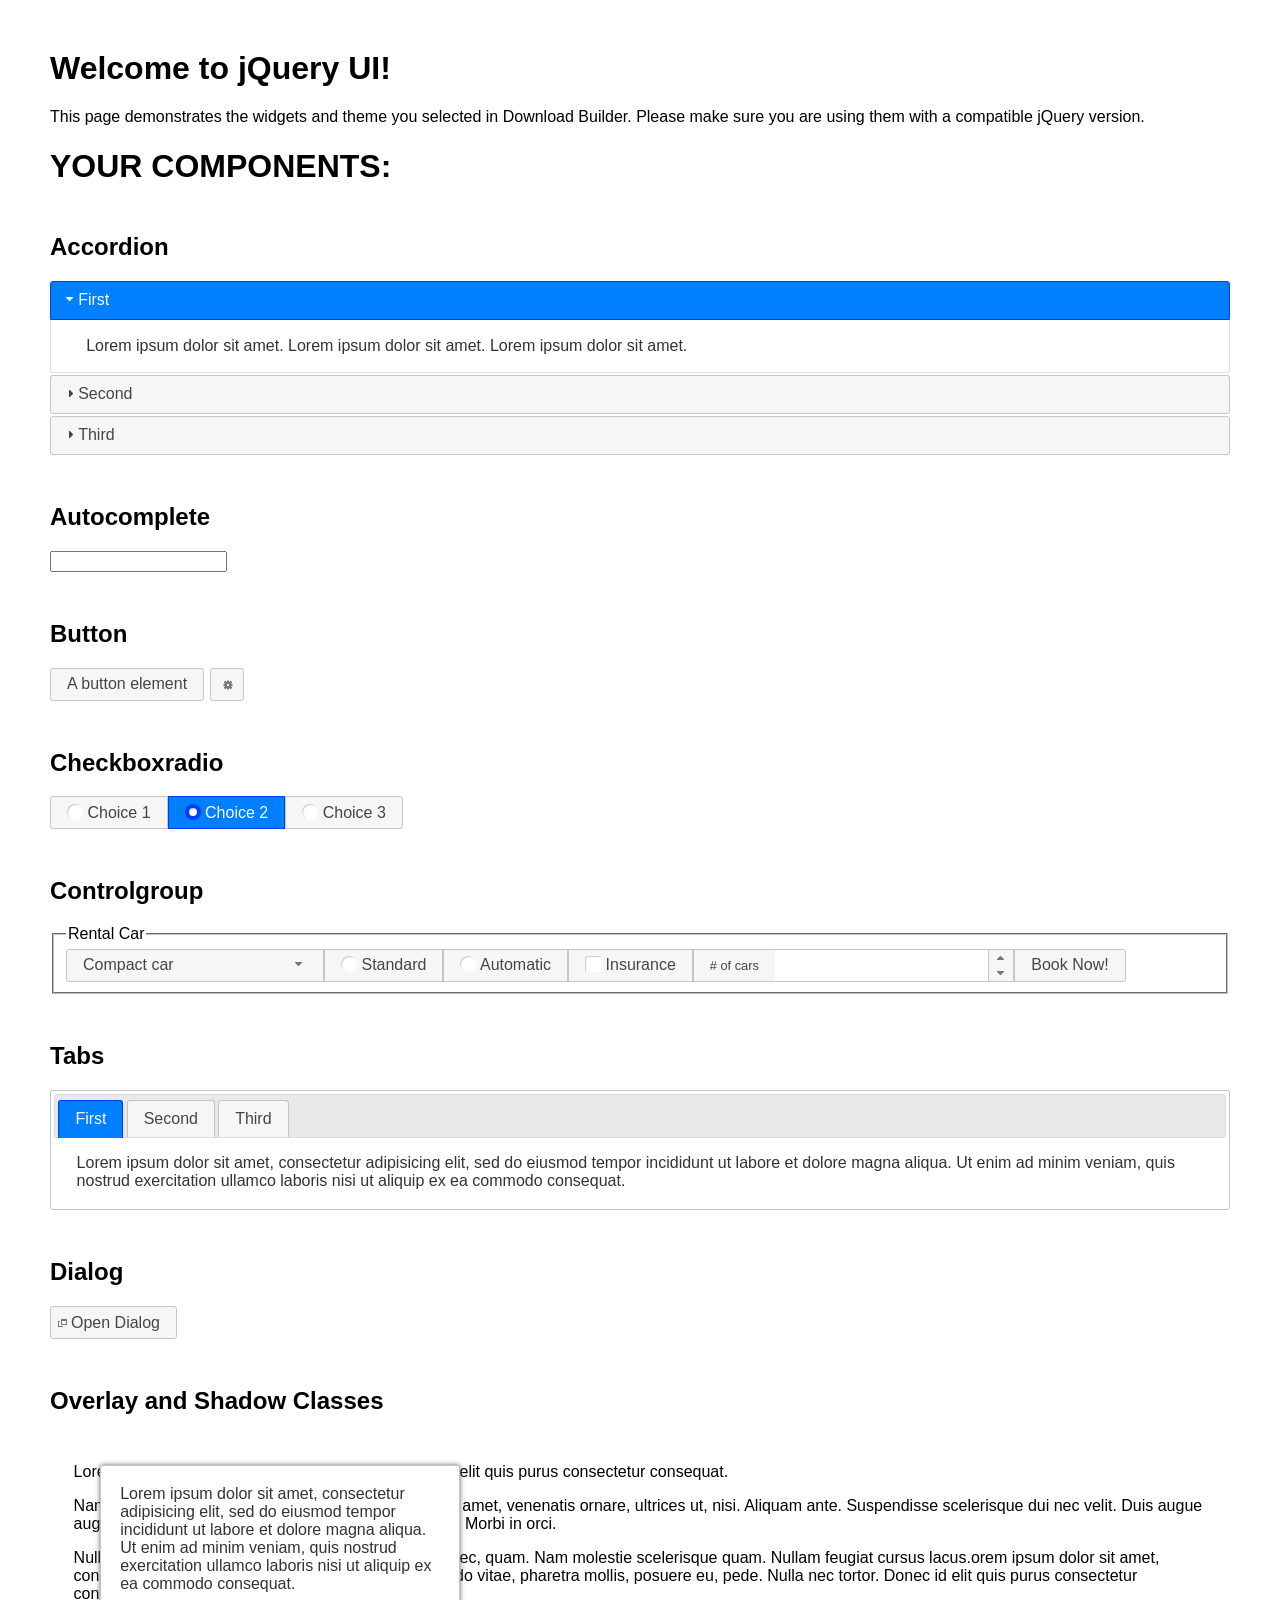
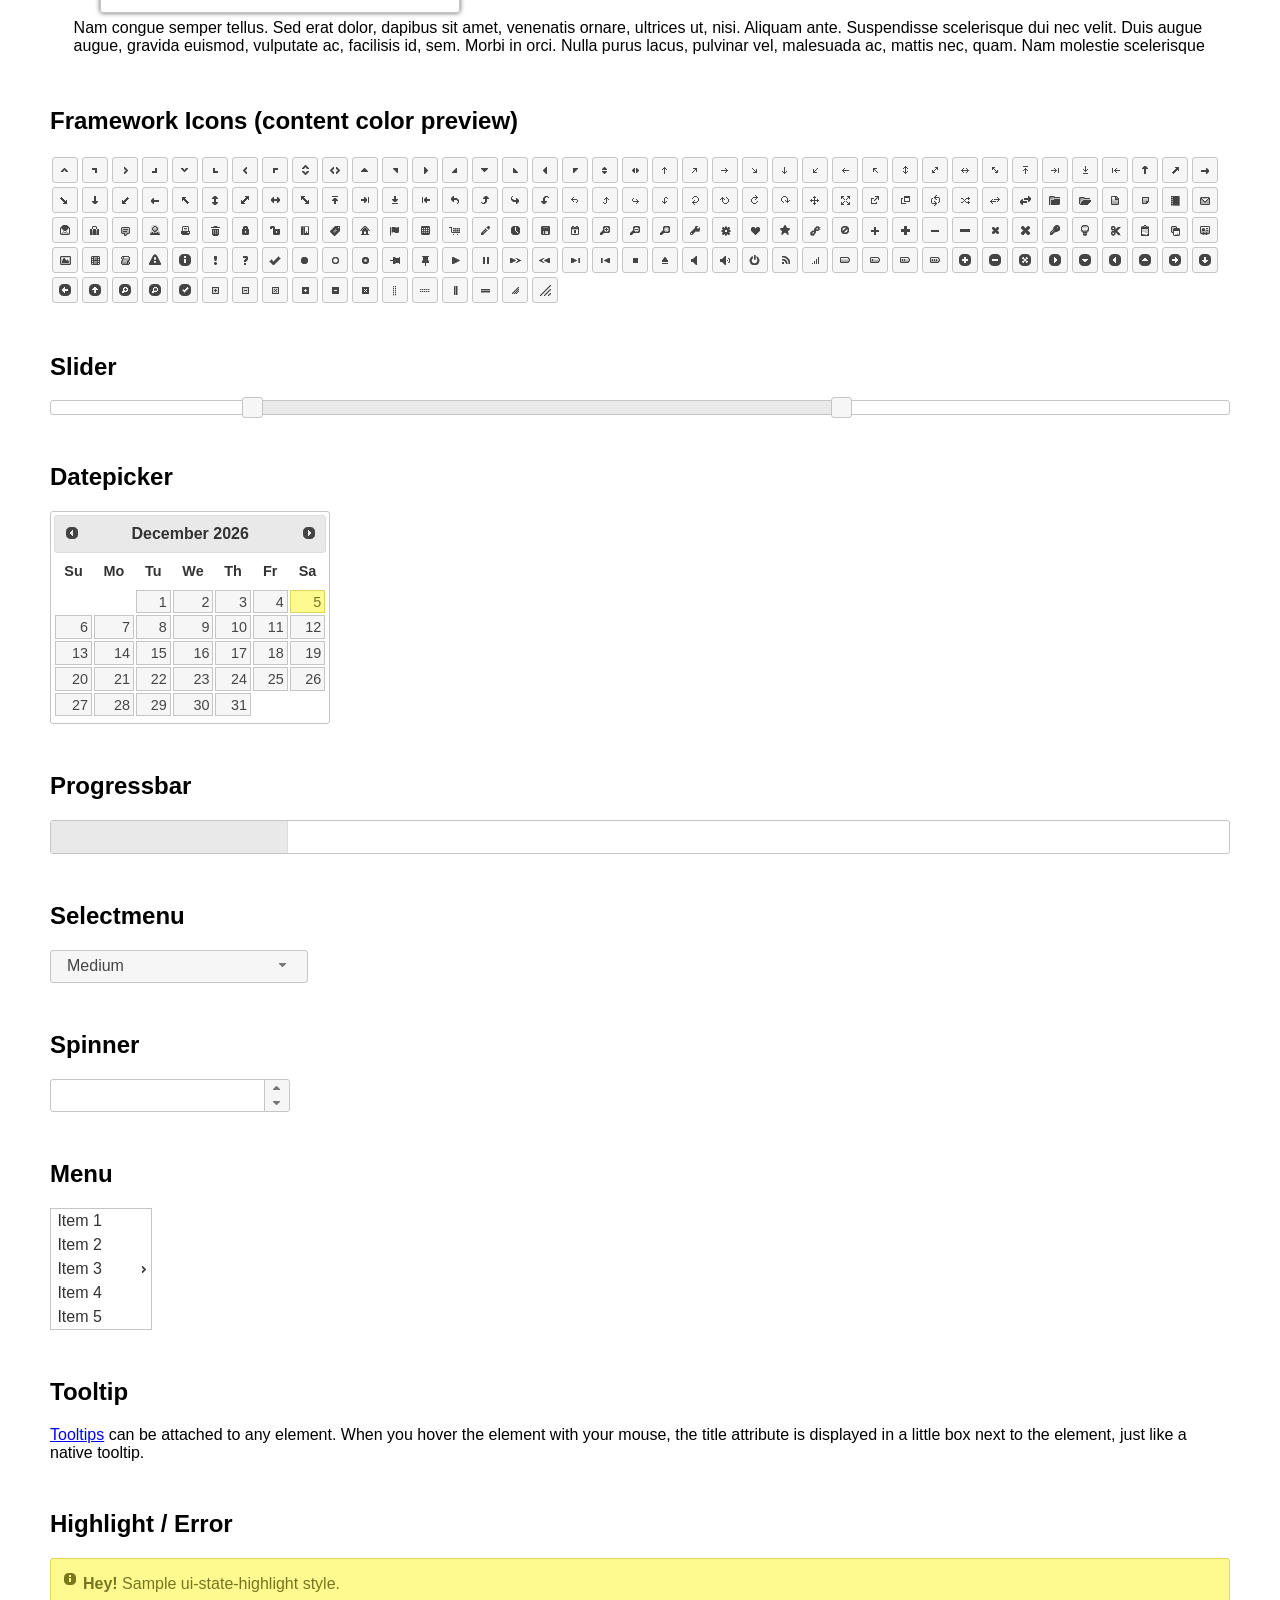
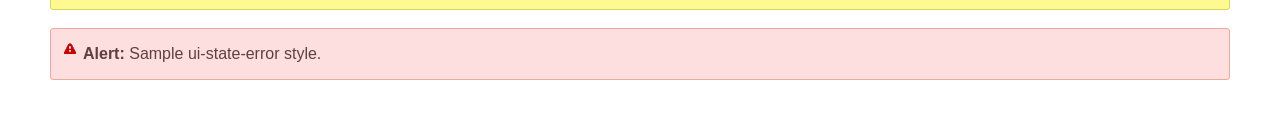
<file: zzprojs/TR3-sto/libs/jquery/index.html>
<!doctype html>
<html lang="us">
<head>
	<meta charset="utf-8">
	<title>jQuery UI Example Page</title>
	<link href="jquery-ui.css" rel="stylesheet">
	<style>
	body{
		font-family: "Trebuchet MS", sans-serif;
		margin: 50px;
	}
	.demoHeaders {
		margin-top: 2em;
	}
	#dialog-link {
		padding: .4em 1em .4em 20px;
		text-decoration: none;
		position: relative;
	}
	#dialog-link span.ui-icon {
		margin: 0 5px 0 0;
		position: absolute;
		left: .2em;
		top: 50%;
		margin-top: -8px;
	}
	#icons {
		margin: 0;
		padding: 0;
	}
	#icons li {
		margin: 2px;
		position: relative;
		padding: 4px 0;
		cursor: pointer;
		float: left;
		list-style: none;
	}
	#icons span.ui-icon {
		float: left;
		margin: 0 4px;
	}
	.fakewindowcontain .ui-widget-overlay {
		position: absolute;
	}
	select {
		width: 200px;
	}
	</style>
</head>
<body>

<h1>Welcome to jQuery UI!</h1>

<div class="ui-widget">
	<p>This page demonstrates the widgets and theme you selected in Download Builder. Please make sure you are using them with a compatible jQuery version.</p>
</div>

<h1>YOUR COMPONENTS:</h1>

<!-- Accordion -->
<h2 class="demoHeaders">Accordion</h2>
<div id="accordion">
	<h3>First</h3>
	<div>Lorem ipsum dolor sit amet. Lorem ipsum dolor sit amet. Lorem ipsum dolor sit amet.</div>
	<h3>Second</h3>
	<div>Phasellus mattis tincidunt nibh.</div>
	<h3>Third</h3>
	<div>Nam dui erat, auctor a, dignissim quis.</div>
</div>

<!-- Autocomplete -->
<h2 class="demoHeaders">Autocomplete</h2>
<div>
	<input id="autocomplete" title="type &quot;a&quot;">
</div>

<!-- Button -->
<h2 class="demoHeaders">Button</h2>
<button id="button">A button element</button>
<button id="button-icon">An icon-only button</button>

<!-- Checkboxradio -->
<h2 class="demoHeaders">Checkboxradio</h2>
<form style="margin-top: 1em;">
	<div id="radioset">
		<input type="radio" id="radio1" name="radio"><label for="radio1">Choice 1</label>
		<input type="radio" id="radio2" name="radio" checked="checked"><label for="radio2">Choice 2</label>
		<input type="radio" id="radio3" name="radio"><label for="radio3">Choice 3</label>
	</div>
</form>

<!-- Controlgroup -->
<h2 class="demoHeaders">Controlgroup</h2>
<fieldset>
	<legend>Rental Car</legend>
	<div id="controlgroup">
		<select id="car-type">
			<option>Compact car</option>
			<option>Midsize car</option>
			<option>Full size car</option>
			<option>SUV</option>
			<option>Luxury</option>
			<option>Truck</option>
			<option>Van</option>
		</select>
		<label for="transmission-standard">Standard</label>
		<input type="radio" name="transmission" id="transmission-standard">
		<label for="transmission-automatic">Automatic</label>
		<input type="radio" name="transmission" id="transmission-automatic">
		<label for="insurance">Insurance</label>
		<input type="checkbox" name="insurance" id="insurance">
		<label for="horizontal-spinner" class="ui-controlgroup-label"># of cars</label>
		<input id="horizontal-spinner" class="ui-spinner-input">
		<button>Book Now!</button>
	</div>
</fieldset>

<!-- Tabs -->
<h2 class="demoHeaders">Tabs</h2>
<div id="tabs">
	<ul>
		<li><a href="#tabs-1">First</a></li>
		<li><a href="#tabs-2">Second</a></li>
		<li><a href="#tabs-3">Third</a></li>
	</ul>
	<div id="tabs-1">Lorem ipsum dolor sit amet, consectetur adipisicing elit, sed do eiusmod tempor incididunt ut labore et dolore magna aliqua. Ut enim ad minim veniam, quis nostrud exercitation ullamco laboris nisi ut aliquip ex ea commodo consequat.</div>
	<div id="tabs-2">Phasellus mattis tincidunt nibh. Cras orci urna, blandit id, pretium vel, aliquet ornare, felis. Maecenas scelerisque sem non nisl. Fusce sed lorem in enim dictum bibendum.</div>
	<div id="tabs-3">Nam dui erat, auctor a, dignissim quis, sollicitudin eu, felis. Pellentesque nisi urna, interdum eget, sagittis et, consequat vestibulum, lacus. Mauris porttitor ullamcorper augue.</div>
</div>

<h2 class="demoHeaders">Dialog</h2>
<p>
	<button id="dialog-link" class="ui-button ui-corner-all ui-widget">
		<span class="ui-icon ui-icon-newwin"></span>Open Dialog
	</button>
</p>

<h2 class="demoHeaders">Overlay and Shadow Classes</h2>
<div style="position: relative; width: 96%; height: 200px; padding:1% 2%; overflow:hidden;" class="fakewindowcontain">
	<p>Lorem ipsum dolor sit amet,  Nulla nec tortor. Donec id elit quis purus consectetur consequat. </p><p>Nam congue semper tellus. Sed erat dolor, dapibus sit amet, venenatis ornare, ultrices ut, nisi. Aliquam ante. Suspendisse scelerisque dui nec velit. Duis augue augue, gravida euismod, vulputate ac, facilisis id, sem. Morbi in orci. </p><p>Nulla purus lacus, pulvinar vel, malesuada ac, mattis nec, quam. Nam molestie scelerisque quam. Nullam feugiat cursus lacus.orem ipsum dolor sit amet, consectetur adipiscing elit. Donec libero risus, commodo vitae, pharetra mollis, posuere eu, pede. Nulla nec tortor. Donec id elit quis purus consectetur consequat. </p><p>Nam congue semper tellus. Sed erat dolor, dapibus sit amet, venenatis ornare, ultrices ut, nisi. Aliquam ante. Suspendisse scelerisque dui nec velit. Duis augue augue, gravida euismod, vulputate ac, facilisis id, sem. Morbi in orci. Nulla purus lacus, pulvinar vel, malesuada ac, mattis nec, quam. Nam molestie scelerisque quam. </p><p>Nullam feugiat cursus lacus.orem ipsum dolor sit amet, consectetur adipiscing elit. Donec libero risus, commodo vitae, pharetra mollis, posuere eu, pede. Nulla nec tortor. Donec id elit quis purus consectetur consequat. Nam congue semper tellus. Sed erat dolor, dapibus sit amet, venenatis ornare, ultrices ut, nisi. Aliquam ante. </p><p>Suspendisse scelerisque dui nec velit. Duis augue augue, gravida euismod, vulputate ac, facilisis id, sem. Morbi in orci. Nulla purus lacus, pulvinar vel, malesuada ac, mattis nec, quam. Nam molestie scelerisque quam. Nullam feugiat cursus lacus.orem ipsum dolor sit amet, consectetur adipiscing elit. Donec libero risus, commodo vitae, pharetra mollis, posuere eu, pede. Nulla nec tortor. Donec id elit quis purus consectetur consequat. Nam congue semper tellus. Sed erat dolor, dapibus sit amet, venenatis ornare, ultrices ut, nisi. </p>

	<!-- ui-dialog -->
	<div class="ui-widget-overlay ui-front"></div>
	<div style="position: absolute; width: 320px; left: 50px; top: 30px; padding: 1.2em" class="ui-widget ui-front ui-widget-content ui-corner-all ui-widget-shadow">
		Lorem ipsum dolor sit amet, consectetur adipisicing elit, sed do eiusmod tempor incididunt ut labore et dolore magna aliqua. Ut enim ad minim veniam, quis nostrud exercitation ullamco laboris nisi ut aliquip ex ea commodo consequat.
	</div>

</div>

<!-- ui-dialog -->
<div id="dialog" title="Dialog Title">
	<p>Lorem ipsum dolor sit amet, consectetur adipisicing elit, sed do eiusmod tempor incididunt ut labore et dolore magna aliqua. Ut enim ad minim veniam, quis nostrud exercitation ullamco laboris nisi ut aliquip ex ea commodo consequat.</p>
</div>


<h2 class="demoHeaders">Framework Icons (content color preview)</h2>
<ul id="icons" class="ui-widget ui-helper-clearfix">
	<li class="ui-state-default ui-corner-all" title=".ui-icon-caret-1-n"><span class="ui-icon ui-icon-caret-1-n"></span></li>
	<li class="ui-state-default ui-corner-all" title=".ui-icon-caret-1-ne"><span class="ui-icon ui-icon-caret-1-ne"></span></li>
	<li class="ui-state-default ui-corner-all" title=".ui-icon-caret-1-e"><span class="ui-icon ui-icon-caret-1-e"></span></li>
	<li class="ui-state-default ui-corner-all" title=".ui-icon-caret-1-se"><span class="ui-icon ui-icon-caret-1-se"></span></li>
	<li class="ui-state-default ui-corner-all" title=".ui-icon-caret-1-s"><span class="ui-icon ui-icon-caret-1-s"></span></li>
	<li class="ui-state-default ui-corner-all" title=".ui-icon-caret-1-sw"><span class="ui-icon ui-icon-caret-1-sw"></span></li>
	<li class="ui-state-default ui-corner-all" title=".ui-icon-caret-1-w"><span class="ui-icon ui-icon-caret-1-w"></span></li>
	<li class="ui-state-default ui-corner-all" title=".ui-icon-caret-1-nw"><span class="ui-icon ui-icon-caret-1-nw"></span></li>
	<li class="ui-state-default ui-corner-all" title=".ui-icon-caret-2-n-s"><span class="ui-icon ui-icon-caret-2-n-s"></span></li>
	<li class="ui-state-default ui-corner-all" title=".ui-icon-caret-2-e-w"><span class="ui-icon ui-icon-caret-2-e-w"></span></li>
	<li class="ui-state-default ui-corner-all" title=".ui-icon-triangle-1-n"><span class="ui-icon ui-icon-triangle-1-n"></span></li>
	<li class="ui-state-default ui-corner-all" title=".ui-icon-triangle-1-ne"><span class="ui-icon ui-icon-triangle-1-ne"></span></li>
	<li class="ui-state-default ui-corner-all" title=".ui-icon-triangle-1-e"><span class="ui-icon ui-icon-triangle-1-e"></span></li>
	<li class="ui-state-default ui-corner-all" title=".ui-icon-triangle-1-se"><span class="ui-icon ui-icon-triangle-1-se"></span></li>
	<li class="ui-state-default ui-corner-all" title=".ui-icon-triangle-1-s"><span class="ui-icon ui-icon-triangle-1-s"></span></li>
	<li class="ui-state-default ui-corner-all" title=".ui-icon-triangle-1-sw"><span class="ui-icon ui-icon-triangle-1-sw"></span></li>
	<li class="ui-state-default ui-corner-all" title=".ui-icon-triangle-1-w"><span class="ui-icon ui-icon-triangle-1-w"></span></li>
	<li class="ui-state-default ui-corner-all" title=".ui-icon-triangle-1-nw"><span class="ui-icon ui-icon-triangle-1-nw"></span></li>
	<li class="ui-state-default ui-corner-all" title=".ui-icon-triangle-2-n-s"><span class="ui-icon ui-icon-triangle-2-n-s"></span></li>
	<li class="ui-state-default ui-corner-all" title=".ui-icon-triangle-2-e-w"><span class="ui-icon ui-icon-triangle-2-e-w"></span></li>
	<li class="ui-state-default ui-corner-all" title=".ui-icon-arrow-1-n"><span class="ui-icon ui-icon-arrow-1-n"></span></li>
	<li class="ui-state-default ui-corner-all" title=".ui-icon-arrow-1-ne"><span class="ui-icon ui-icon-arrow-1-ne"></span></li>
	<li class="ui-state-default ui-corner-all" title=".ui-icon-arrow-1-e"><span class="ui-icon ui-icon-arrow-1-e"></span></li>
	<li class="ui-state-default ui-corner-all" title=".ui-icon-arrow-1-se"><span class="ui-icon ui-icon-arrow-1-se"></span></li>
	<li class="ui-state-default ui-corner-all" title=".ui-icon-arrow-1-s"><span class="ui-icon ui-icon-arrow-1-s"></span></li>
	<li class="ui-state-default ui-corner-all" title=".ui-icon-arrow-1-sw"><span class="ui-icon ui-icon-arrow-1-sw"></span></li>
	<li class="ui-state-default ui-corner-all" title=".ui-icon-arrow-1-w"><span class="ui-icon ui-icon-arrow-1-w"></span></li>
	<li class="ui-state-default ui-corner-all" title=".ui-icon-arrow-1-nw"><span class="ui-icon ui-icon-arrow-1-nw"></span></li>
	<li class="ui-state-default ui-corner-all" title=".ui-icon-arrow-2-n-s"><span class="ui-icon ui-icon-arrow-2-n-s"></span></li>
	<li class="ui-state-default ui-corner-all" title=".ui-icon-arrow-2-ne-sw"><span class="ui-icon ui-icon-arrow-2-ne-sw"></span></li>
	<li class="ui-state-default ui-corner-all" title=".ui-icon-arrow-2-e-w"><span class="ui-icon ui-icon-arrow-2-e-w"></span></li>
	<li class="ui-state-default ui-corner-all" title=".ui-icon-arrow-2-se-nw"><span class="ui-icon ui-icon-arrow-2-se-nw"></span></li>
	<li class="ui-state-default ui-corner-all" title=".ui-icon-arrowstop-1-n"><span class="ui-icon ui-icon-arrowstop-1-n"></span></li>
	<li class="ui-state-default ui-corner-all" title=".ui-icon-arrowstop-1-e"><span class="ui-icon ui-icon-arrowstop-1-e"></span></li>
	<li class="ui-state-default ui-corner-all" title=".ui-icon-arrowstop-1-s"><span class="ui-icon ui-icon-arrowstop-1-s"></span></li>
	<li class="ui-state-default ui-corner-all" title=".ui-icon-arrowstop-1-w"><span class="ui-icon ui-icon-arrowstop-1-w"></span></li>
	<li class="ui-state-default ui-corner-all" title=".ui-icon-arrowthick-1-n"><span class="ui-icon ui-icon-arrowthick-1-n"></span></li>
	<li class="ui-state-default ui-corner-all" title=".ui-icon-arrowthick-1-ne"><span class="ui-icon ui-icon-arrowthick-1-ne"></span></li>
	<li class="ui-state-default ui-corner-all" title=".ui-icon-arrowthick-1-e"><span class="ui-icon ui-icon-arrowthick-1-e"></span></li>
	<li class="ui-state-default ui-corner-all" title=".ui-icon-arrowthick-1-se"><span class="ui-icon ui-icon-arrowthick-1-se"></span></li>
	<li class="ui-state-default ui-corner-all" title=".ui-icon-arrowthick-1-s"><span class="ui-icon ui-icon-arrowthick-1-s"></span></li>
	<li class="ui-state-default ui-corner-all" title=".ui-icon-arrowthick-1-sw"><span class="ui-icon ui-icon-arrowthick-1-sw"></span></li>
	<li class="ui-state-default ui-corner-all" title=".ui-icon-arrowthick-1-w"><span class="ui-icon ui-icon-arrowthick-1-w"></span></li>
	<li class="ui-state-default ui-corner-all" title=".ui-icon-arrowthick-1-nw"><span class="ui-icon ui-icon-arrowthick-1-nw"></span></li>
	<li class="ui-state-default ui-corner-all" title=".ui-icon-arrowthick-2-n-s"><span class="ui-icon ui-icon-arrowthick-2-n-s"></span></li>
	<li class="ui-state-default ui-corner-all" title=".ui-icon-arrowthick-2-ne-sw"><span class="ui-icon ui-icon-arrowthick-2-ne-sw"></span></li>
	<li class="ui-state-default ui-corner-all" title=".ui-icon-arrowthick-2-e-w"><span class="ui-icon ui-icon-arrowthick-2-e-w"></span></li>
	<li class="ui-state-default ui-corner-all" title=".ui-icon-arrowthick-2-se-nw"><span class="ui-icon ui-icon-arrowthick-2-se-nw"></span></li>
	<li class="ui-state-default ui-corner-all" title=".ui-icon-arrowthickstop-1-n"><span class="ui-icon ui-icon-arrowthickstop-1-n"></span></li>
	<li class="ui-state-default ui-corner-all" title=".ui-icon-arrowthickstop-1-e"><span class="ui-icon ui-icon-arrowthickstop-1-e"></span></li>
	<li class="ui-state-default ui-corner-all" title=".ui-icon-arrowthickstop-1-s"><span class="ui-icon ui-icon-arrowthickstop-1-s"></span></li>
	<li class="ui-state-default ui-corner-all" title=".ui-icon-arrowthickstop-1-w"><span class="ui-icon ui-icon-arrowthickstop-1-w"></span></li>
	<li class="ui-state-default ui-corner-all" title=".ui-icon-arrowreturnthick-1-w"><span class="ui-icon ui-icon-arrowreturnthick-1-w"></span></li>
	<li class="ui-state-default ui-corner-all" title=".ui-icon-arrowreturnthick-1-n"><span class="ui-icon ui-icon-arrowreturnthick-1-n"></span></li>
	<li class="ui-state-default ui-corner-all" title=".ui-icon-arrowreturnthick-1-e"><span class="ui-icon ui-icon-arrowreturnthick-1-e"></span></li>
	<li class="ui-state-default ui-corner-all" title=".ui-icon-arrowreturnthick-1-s"><span class="ui-icon ui-icon-arrowreturnthick-1-s"></span></li>
	<li class="ui-state-default ui-corner-all" title=".ui-icon-arrowreturn-1-w"><span class="ui-icon ui-icon-arrowreturn-1-w"></span></li>
	<li class="ui-state-default ui-corner-all" title=".ui-icon-arrowreturn-1-n"><span class="ui-icon ui-icon-arrowreturn-1-n"></span></li>
	<li class="ui-state-default ui-corner-all" title=".ui-icon-arrowreturn-1-e"><span class="ui-icon ui-icon-arrowreturn-1-e"></span></li>
	<li class="ui-state-default ui-corner-all" title=".ui-icon-arrowreturn-1-s"><span class="ui-icon ui-icon-arrowreturn-1-s"></span></li>
	<li class="ui-state-default ui-corner-all" title=".ui-icon-arrowrefresh-1-w"><span class="ui-icon ui-icon-arrowrefresh-1-w"></span></li>
	<li class="ui-state-default ui-corner-all" title=".ui-icon-arrowrefresh-1-n"><span class="ui-icon ui-icon-arrowrefresh-1-n"></span></li>
	<li class="ui-state-default ui-corner-all" title=".ui-icon-arrowrefresh-1-e"><span class="ui-icon ui-icon-arrowrefresh-1-e"></span></li>
	<li class="ui-state-default ui-corner-all" title=".ui-icon-arrowrefresh-1-s"><span class="ui-icon ui-icon-arrowrefresh-1-s"></span></li>
	<li class="ui-state-default ui-corner-all" title=".ui-icon-arrow-4"><span class="ui-icon ui-icon-arrow-4"></span></li>
	<li class="ui-state-default ui-corner-all" title=".ui-icon-arrow-4-diag"><span class="ui-icon ui-icon-arrow-4-diag"></span></li>
	<li class="ui-state-default ui-corner-all" title=".ui-icon-extlink"><span class="ui-icon ui-icon-extlink"></span></li>
	<li class="ui-state-default ui-corner-all" title=".ui-icon-newwin"><span class="ui-icon ui-icon-newwin"></span></li>
	<li class="ui-state-default ui-corner-all" title=".ui-icon-refresh"><span class="ui-icon ui-icon-refresh"></span></li>
	<li class="ui-state-default ui-corner-all" title=".ui-icon-shuffle"><span class="ui-icon ui-icon-shuffle"></span></li>
	<li class="ui-state-default ui-corner-all" title=".ui-icon-transfer-e-w"><span class="ui-icon ui-icon-transfer-e-w"></span></li>
	<li class="ui-state-default ui-corner-all" title=".ui-icon-transferthick-e-w"><span class="ui-icon ui-icon-transferthick-e-w"></span></li>
	<li class="ui-state-default ui-corner-all" title=".ui-icon-folder-collapsed"><span class="ui-icon ui-icon-folder-collapsed"></span></li>
	<li class="ui-state-default ui-corner-all" title=".ui-icon-folder-open"><span class="ui-icon ui-icon-folder-open"></span></li>
	<li class="ui-state-default ui-corner-all" title=".ui-icon-document"><span class="ui-icon ui-icon-document"></span></li>
	<li class="ui-state-default ui-corner-all" title=".ui-icon-document-b"><span class="ui-icon ui-icon-document-b"></span></li>
	<li class="ui-state-default ui-corner-all" title=".ui-icon-note"><span class="ui-icon ui-icon-note"></span></li>
	<li class="ui-state-default ui-corner-all" title=".ui-icon-mail-closed"><span class="ui-icon ui-icon-mail-closed"></span></li>
	<li class="ui-state-default ui-corner-all" title=".ui-icon-mail-open"><span class="ui-icon ui-icon-mail-open"></span></li>
	<li class="ui-state-default ui-corner-all" title=".ui-icon-suitcase"><span class="ui-icon ui-icon-suitcase"></span></li>
	<li class="ui-state-default ui-corner-all" title=".ui-icon-comment"><span class="ui-icon ui-icon-comment"></span></li>
	<li class="ui-state-default ui-corner-all" title=".ui-icon-person"><span class="ui-icon ui-icon-person"></span></li>
	<li class="ui-state-default ui-corner-all" title=".ui-icon-print"><span class="ui-icon ui-icon-print"></span></li>
	<li class="ui-state-default ui-corner-all" title=".ui-icon-trash"><span class="ui-icon ui-icon-trash"></span></li>
	<li class="ui-state-default ui-corner-all" title=".ui-icon-locked"><span class="ui-icon ui-icon-locked"></span></li>
	<li class="ui-state-default ui-corner-all" title=".ui-icon-unlocked"><span class="ui-icon ui-icon-unlocked"></span></li>
	<li class="ui-state-default ui-corner-all" title=".ui-icon-bookmark"><span class="ui-icon ui-icon-bookmark"></span></li>
	<li class="ui-state-default ui-corner-all" title=".ui-icon-tag"><span class="ui-icon ui-icon-tag"></span></li>
	<li class="ui-state-default ui-corner-all" title=".ui-icon-home"><span class="ui-icon ui-icon-home"></span></li>
	<li class="ui-state-default ui-corner-all" title=".ui-icon-flag"><span class="ui-icon ui-icon-flag"></span></li>
	<li class="ui-state-default ui-corner-all" title=".ui-icon-calculator"><span class="ui-icon ui-icon-calculator"></span></li>
	<li class="ui-state-default ui-corner-all" title=".ui-icon-cart"><span class="ui-icon ui-icon-cart"></span></li>
	<li class="ui-state-default ui-corner-all" title=".ui-icon-pencil"><span class="ui-icon ui-icon-pencil"></span></li>
	<li class="ui-state-default ui-corner-all" title=".ui-icon-clock"><span class="ui-icon ui-icon-clock"></span></li>
	<li class="ui-state-default ui-corner-all" title=".ui-icon-disk"><span class="ui-icon ui-icon-disk"></span></li>
	<li class="ui-state-default ui-corner-all" title=".ui-icon-calendar"><span class="ui-icon ui-icon-calendar"></span></li>
	<li class="ui-state-default ui-corner-all" title=".ui-icon-zoomin"><span class="ui-icon ui-icon-zoomin"></span></li>
	<li class="ui-state-default ui-corner-all" title=".ui-icon-zoomout"><span class="ui-icon ui-icon-zoomout"></span></li>
	<li class="ui-state-default ui-corner-all" title=".ui-icon-search"><span class="ui-icon ui-icon-search"></span></li>
	<li class="ui-state-default ui-corner-all" title=".ui-icon-wrench"><span class="ui-icon ui-icon-wrench"></span></li>
	<li class="ui-state-default ui-corner-all" title=".ui-icon-gear"><span class="ui-icon ui-icon-gear"></span></li>
	<li class="ui-state-default ui-corner-all" title=".ui-icon-heart"><span class="ui-icon ui-icon-heart"></span></li>
	<li class="ui-state-default ui-corner-all" title=".ui-icon-star"><span class="ui-icon ui-icon-star"></span></li>
	<li class="ui-state-default ui-corner-all" title=".ui-icon-link"><span class="ui-icon ui-icon-link"></span></li>
	<li class="ui-state-default ui-corner-all" title=".ui-icon-cancel"><span class="ui-icon ui-icon-cancel"></span></li>
	<li class="ui-state-default ui-corner-all" title=".ui-icon-plus"><span class="ui-icon ui-icon-plus"></span></li>
	<li class="ui-state-default ui-corner-all" title=".ui-icon-plusthick"><span class="ui-icon ui-icon-plusthick"></span></li>
	<li class="ui-state-default ui-corner-all" title=".ui-icon-minus"><span class="ui-icon ui-icon-minus"></span></li>
	<li class="ui-state-default ui-corner-all" title=".ui-icon-minusthick"><span class="ui-icon ui-icon-minusthick"></span></li>
	<li class="ui-state-default ui-corner-all" title=".ui-icon-close"><span class="ui-icon ui-icon-close"></span></li>
	<li class="ui-state-default ui-corner-all" title=".ui-icon-closethick"><span class="ui-icon ui-icon-closethick"></span></li>
	<li class="ui-state-default ui-corner-all" title=".ui-icon-key"><span class="ui-icon ui-icon-key"></span></li>
	<li class="ui-state-default ui-corner-all" title=".ui-icon-lightbulb"><span class="ui-icon ui-icon-lightbulb"></span></li>
	<li class="ui-state-default ui-corner-all" title=".ui-icon-scissors"><span class="ui-icon ui-icon-scissors"></span></li>
	<li class="ui-state-default ui-corner-all" title=".ui-icon-clipboard"><span class="ui-icon ui-icon-clipboard"></span></li>
	<li class="ui-state-default ui-corner-all" title=".ui-icon-copy"><span class="ui-icon ui-icon-copy"></span></li>
	<li class="ui-state-default ui-corner-all" title=".ui-icon-contact"><span class="ui-icon ui-icon-contact"></span></li>
	<li class="ui-state-default ui-corner-all" title=".ui-icon-image"><span class="ui-icon ui-icon-image"></span></li>
	<li class="ui-state-default ui-corner-all" title=".ui-icon-video"><span class="ui-icon ui-icon-video"></span></li>
	<li class="ui-state-default ui-corner-all" title=".ui-icon-script"><span class="ui-icon ui-icon-script"></span></li>
	<li class="ui-state-default ui-corner-all" title=".ui-icon-alert"><span class="ui-icon ui-icon-alert"></span></li>
	<li class="ui-state-default ui-corner-all" title=".ui-icon-info"><span class="ui-icon ui-icon-info"></span></li>
	<li class="ui-state-default ui-corner-all" title=".ui-icon-notice"><span class="ui-icon ui-icon-notice"></span></li>
	<li class="ui-state-default ui-corner-all" title=".ui-icon-help"><span class="ui-icon ui-icon-help"></span></li>
	<li class="ui-state-default ui-corner-all" title=".ui-icon-check"><span class="ui-icon ui-icon-check"></span></li>
	<li class="ui-state-default ui-corner-all" title=".ui-icon-bullet"><span class="ui-icon ui-icon-bullet"></span></li>
	<li class="ui-state-default ui-corner-all" title=".ui-icon-radio-off"><span class="ui-icon ui-icon-radio-off"></span></li>
	<li class="ui-state-default ui-corner-all" title=".ui-icon-radio-on"><span class="ui-icon ui-icon-radio-on"></span></li>
	<li class="ui-state-default ui-corner-all" title=".ui-icon-pin-w"><span class="ui-icon ui-icon-pin-w"></span></li>
	<li class="ui-state-default ui-corner-all" title=".ui-icon-pin-s"><span class="ui-icon ui-icon-pin-s"></span></li>
	<li class="ui-state-default ui-corner-all" title=".ui-icon-play"><span class="ui-icon ui-icon-play"></span></li>
	<li class="ui-state-default ui-corner-all" title=".ui-icon-pause"><span class="ui-icon ui-icon-pause"></span></li>
	<li class="ui-state-default ui-corner-all" title=".ui-icon-seek-next"><span class="ui-icon ui-icon-seek-next"></span></li>
	<li class="ui-state-default ui-corner-all" title=".ui-icon-seek-prev"><span class="ui-icon ui-icon-seek-prev"></span></li>
	<li class="ui-state-default ui-corner-all" title=".ui-icon-seek-end"><span class="ui-icon ui-icon-seek-end"></span></li>
	<li class="ui-state-default ui-corner-all" title=".ui-icon-seek-first"><span class="ui-icon ui-icon-seek-first"></span></li>
	<li class="ui-state-default ui-corner-all" title=".ui-icon-stop"><span class="ui-icon ui-icon-stop"></span></li>
	<li class="ui-state-default ui-corner-all" title=".ui-icon-eject"><span class="ui-icon ui-icon-eject"></span></li>
	<li class="ui-state-default ui-corner-all" title=".ui-icon-volume-off"><span class="ui-icon ui-icon-volume-off"></span></li>
	<li class="ui-state-default ui-corner-all" title=".ui-icon-volume-on"><span class="ui-icon ui-icon-volume-on"></span></li>
	<li class="ui-state-default ui-corner-all" title=".ui-icon-power"><span class="ui-icon ui-icon-power"></span></li>
	<li class="ui-state-default ui-corner-all" title=".ui-icon-signal-diag"><span class="ui-icon ui-icon-signal-diag"></span></li>
	<li class="ui-state-default ui-corner-all" title=".ui-icon-signal"><span class="ui-icon ui-icon-signal"></span></li>
	<li class="ui-state-default ui-corner-all" title=".ui-icon-battery-0"><span class="ui-icon ui-icon-battery-0"></span></li>
	<li class="ui-state-default ui-corner-all" title=".ui-icon-battery-1"><span class="ui-icon ui-icon-battery-1"></span></li>
	<li class="ui-state-default ui-corner-all" title=".ui-icon-battery-2"><span class="ui-icon ui-icon-battery-2"></span></li>
	<li class="ui-state-default ui-corner-all" title=".ui-icon-battery-3"><span class="ui-icon ui-icon-battery-3"></span></li>
	<li class="ui-state-default ui-corner-all" title=".ui-icon-circle-plus"><span class="ui-icon ui-icon-circle-plus"></span></li>
	<li class="ui-state-default ui-corner-all" title=".ui-icon-circle-minus"><span class="ui-icon ui-icon-circle-minus"></span></li>
	<li class="ui-state-default ui-corner-all" title=".ui-icon-circle-close"><span class="ui-icon ui-icon-circle-close"></span></li>
	<li class="ui-state-default ui-corner-all" title=".ui-icon-circle-triangle-e"><span class="ui-icon ui-icon-circle-triangle-e"></span></li>
	<li class="ui-state-default ui-corner-all" title=".ui-icon-circle-triangle-s"><span class="ui-icon ui-icon-circle-triangle-s"></span></li>
	<li class="ui-state-default ui-corner-all" title=".ui-icon-circle-triangle-w"><span class="ui-icon ui-icon-circle-triangle-w"></span></li>
	<li class="ui-state-default ui-corner-all" title=".ui-icon-circle-triangle-n"><span class="ui-icon ui-icon-circle-triangle-n"></span></li>
	<li class="ui-state-default ui-corner-all" title=".ui-icon-circle-arrow-e"><span class="ui-icon ui-icon-circle-arrow-e"></span></li>
	<li class="ui-state-default ui-corner-all" title=".ui-icon-circle-arrow-s"><span class="ui-icon ui-icon-circle-arrow-s"></span></li>
	<li class="ui-state-default ui-corner-all" title=".ui-icon-circle-arrow-w"><span class="ui-icon ui-icon-circle-arrow-w"></span></li>
	<li class="ui-state-default ui-corner-all" title=".ui-icon-circle-arrow-n"><span class="ui-icon ui-icon-circle-arrow-n"></span></li>
	<li class="ui-state-default ui-corner-all" title=".ui-icon-circle-zoomin"><span class="ui-icon ui-icon-circle-zoomin"></span></li>
	<li class="ui-state-default ui-corner-all" title=".ui-icon-circle-zoomout"><span class="ui-icon ui-icon-circle-zoomout"></span></li>
	<li class="ui-state-default ui-corner-all" title=".ui-icon-circle-check"><span class="ui-icon ui-icon-circle-check"></span></li>
	<li class="ui-state-default ui-corner-all" title=".ui-icon-circlesmall-plus"><span class="ui-icon ui-icon-circlesmall-plus"></span></li>
	<li class="ui-state-default ui-corner-all" title=".ui-icon-circlesmall-minus"><span class="ui-icon ui-icon-circlesmall-minus"></span></li>
	<li class="ui-state-default ui-corner-all" title=".ui-icon-circlesmall-close"><span class="ui-icon ui-icon-circlesmall-close"></span></li>
	<li class="ui-state-default ui-corner-all" title=".ui-icon-squaresmall-plus"><span class="ui-icon ui-icon-squaresmall-plus"></span></li>
	<li class="ui-state-default ui-corner-all" title=".ui-icon-squaresmall-minus"><span class="ui-icon ui-icon-squaresmall-minus"></span></li>
	<li class="ui-state-default ui-corner-all" title=".ui-icon-squaresmall-close"><span class="ui-icon ui-icon-squaresmall-close"></span></li>
	<li class="ui-state-default ui-corner-all" title=".ui-icon-grip-dotted-vertical"><span class="ui-icon ui-icon-grip-dotted-vertical"></span></li>
	<li class="ui-state-default ui-corner-all" title=".ui-icon-grip-dotted-horizontal"><span class="ui-icon ui-icon-grip-dotted-horizontal"></span></li>
	<li class="ui-state-default ui-corner-all" title=".ui-icon-grip-solid-vertical"><span class="ui-icon ui-icon-grip-solid-vertical"></span></li>
	<li class="ui-state-default ui-corner-all" title=".ui-icon-grip-solid-horizontal"><span class="ui-icon ui-icon-grip-solid-horizontal"></span></li>
	<li class="ui-state-default ui-corner-all" title=".ui-icon-gripsmall-diagonal-se"><span class="ui-icon ui-icon-gripsmall-diagonal-se"></span></li>
	<li class="ui-state-default ui-corner-all" title=".ui-icon-grip-diagonal-se"><span class="ui-icon ui-icon-grip-diagonal-se"></span></li>
</ul>

<!-- Slider -->
<h2 class="demoHeaders">Slider</h2>
<div id="slider"></div>

<!-- Datepicker -->
<h2 class="demoHeaders">Datepicker</h2>
<div id="datepicker"></div>

<!-- Progressbar -->
<h2 class="demoHeaders">Progressbar</h2>
<div id="progressbar"></div>

<!-- Progressbar -->
<h2 class="demoHeaders">Selectmenu</h2>
<select id="selectmenu">
	<option>Slower</option>
	<option>Slow</option>
	<option selected="selected">Medium</option>
	<option>Fast</option>
	<option>Faster</option>
</select>

<!-- Spinner -->
<h2 class="demoHeaders">Spinner</h2>
<input id="spinner">

<!-- Menu -->
<h2 class="demoHeaders">Menu</h2>
<ul style="width:100px;" id="menu">
	<li><div>Item 1</div></li>
	<li><div>Item 2</div></li>
	<li><div>Item 3</div>
		<ul>
			<li><div>Item 3-1</div></li>
			<li><div>Item 3-2</div></li>
			<li><div>Item 3-3</div></li>
			<li><div>Item 3-4</div></li>
			<li><div>Item 3-5</div></li>
		</ul>
	</li>
	<li><div>Item 4</div></li>
	<li><div>Item 5</div></li>
</ul>

<!-- Tooltip -->
<h2 class="demoHeaders">Tooltip</h2>
<p id="tooltip">
	<a href="#" title="That&apos;s what this widget is">Tooltips</a> can be attached to any element. When you hover
the element with your mouse, the title attribute is displayed in a little box next to the element, just like a native tooltip.
</p>

<!-- Highlight / Error -->
<h2 class="demoHeaders">Highlight / Error</h2>
<div class="ui-widget">
	<div class="ui-state-highlight ui-corner-all" style="margin-top: 20px; padding: 0 .7em;">
		<p><span class="ui-icon ui-icon-info" style="float: left; margin-right: .3em;"></span>
		<strong>Hey!</strong> Sample ui-state-highlight style.</p>
	</div>
</div>
<br>
<div class="ui-widget">
	<div class="ui-state-error ui-corner-all" style="padding: 0 .7em;">
		<p><span class="ui-icon ui-icon-alert" style="float: left; margin-right: .3em;"></span>
		<strong>Alert:</strong> Sample ui-state-error style.</p>
	</div>
</div>

<script src="external/jquery/jquery.js"></script>
<script src="jquery-ui.js"></script>
<script>
$( "#accordion" ).accordion();

var availableTags = [
	"ActionScript",
	"AppleScript",
	"Asp",
	"BASIC",
	"C",
	"C++",
	"Clojure",
	"COBOL",
	"ColdFusion",
	"Erlang",
	"Fortran",
	"Groovy",
	"Haskell",
	"Java",
	"JavaScript",
	"Lisp",
	"Perl",
	"PHP",
	"Python",
	"Ruby",
	"Scala",
	"Scheme"
];
$( "#autocomplete" ).autocomplete({
	source: availableTags
});

$( "#button" ).button();
$( "#button-icon" ).button({
	icon: "ui-icon-gear",
	showLabel: false
});

$( "#radioset" ).buttonset();

$( "#controlgroup" ).controlgroup();

$( "#tabs" ).tabs();

$( "#dialog" ).dialog({
	autoOpen: false,
	width: 400,
	buttons: [
		{
			text: "Ok",
			click: function() {
				$( this ).dialog( "close" );
			}
		},
		{
			text: "Cancel",
			click: function() {
				$( this ).dialog( "close" );
			}
		}
	]
});

// Link to open the dialog
$( "#dialog-link" ).click(function( event ) {
	$( "#dialog" ).dialog( "open" );
	event.preventDefault();
});

$( "#datepicker" ).datepicker({
	inline: true
});

$( "#slider" ).slider({
	range: true,
	values: [ 17, 67 ]
});

$( "#progressbar" ).progressbar({
	value: 20
});

$( "#spinner" ).spinner();

$( "#menu" ).menu();

$( "#tooltip" ).tooltip();

$( "#selectmenu" ).selectmenu();

// Hover states on the static widgets
$( "#dialog-link, #icons li" ).hover(
	function() {
		$( this ).addClass( "ui-state-hover" );
	},
	function() {
		$( this ).removeClass( "ui-state-hover" );
	}
);
</script>
</body>
</html>
</file>
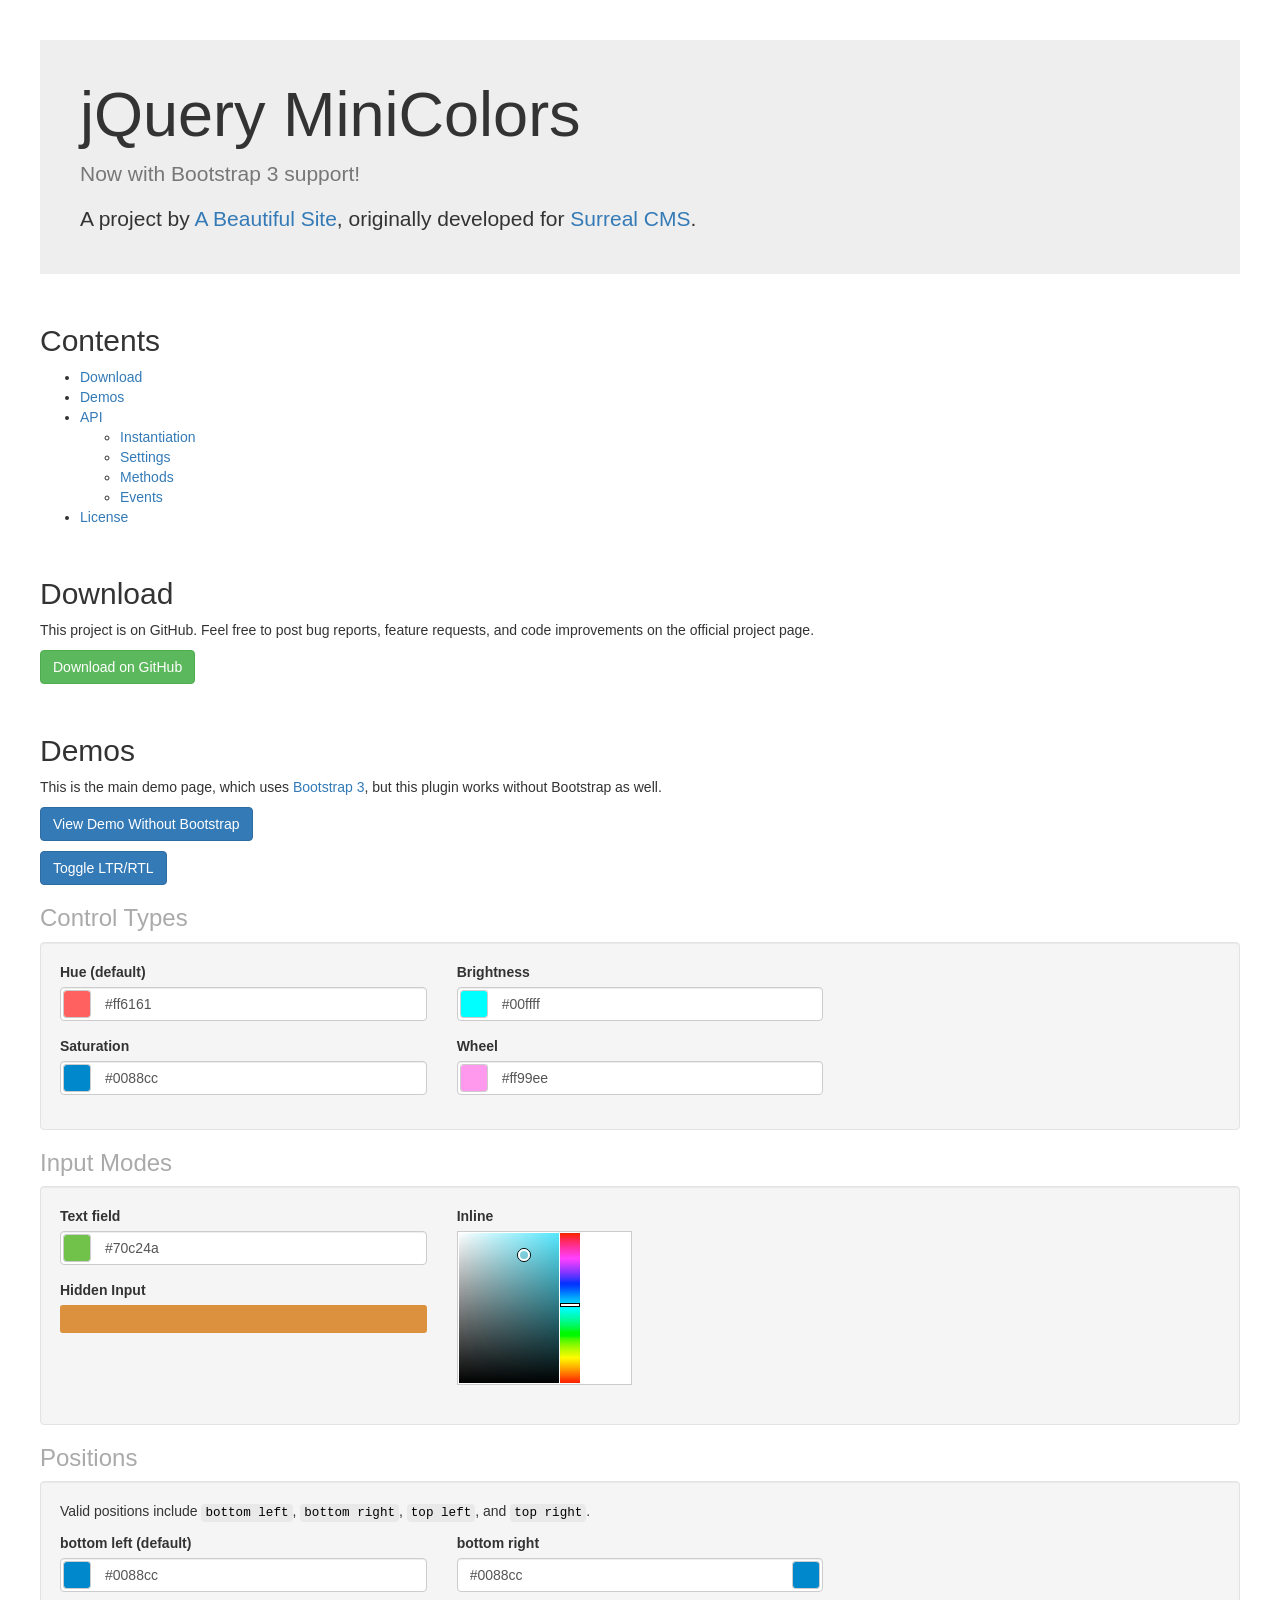
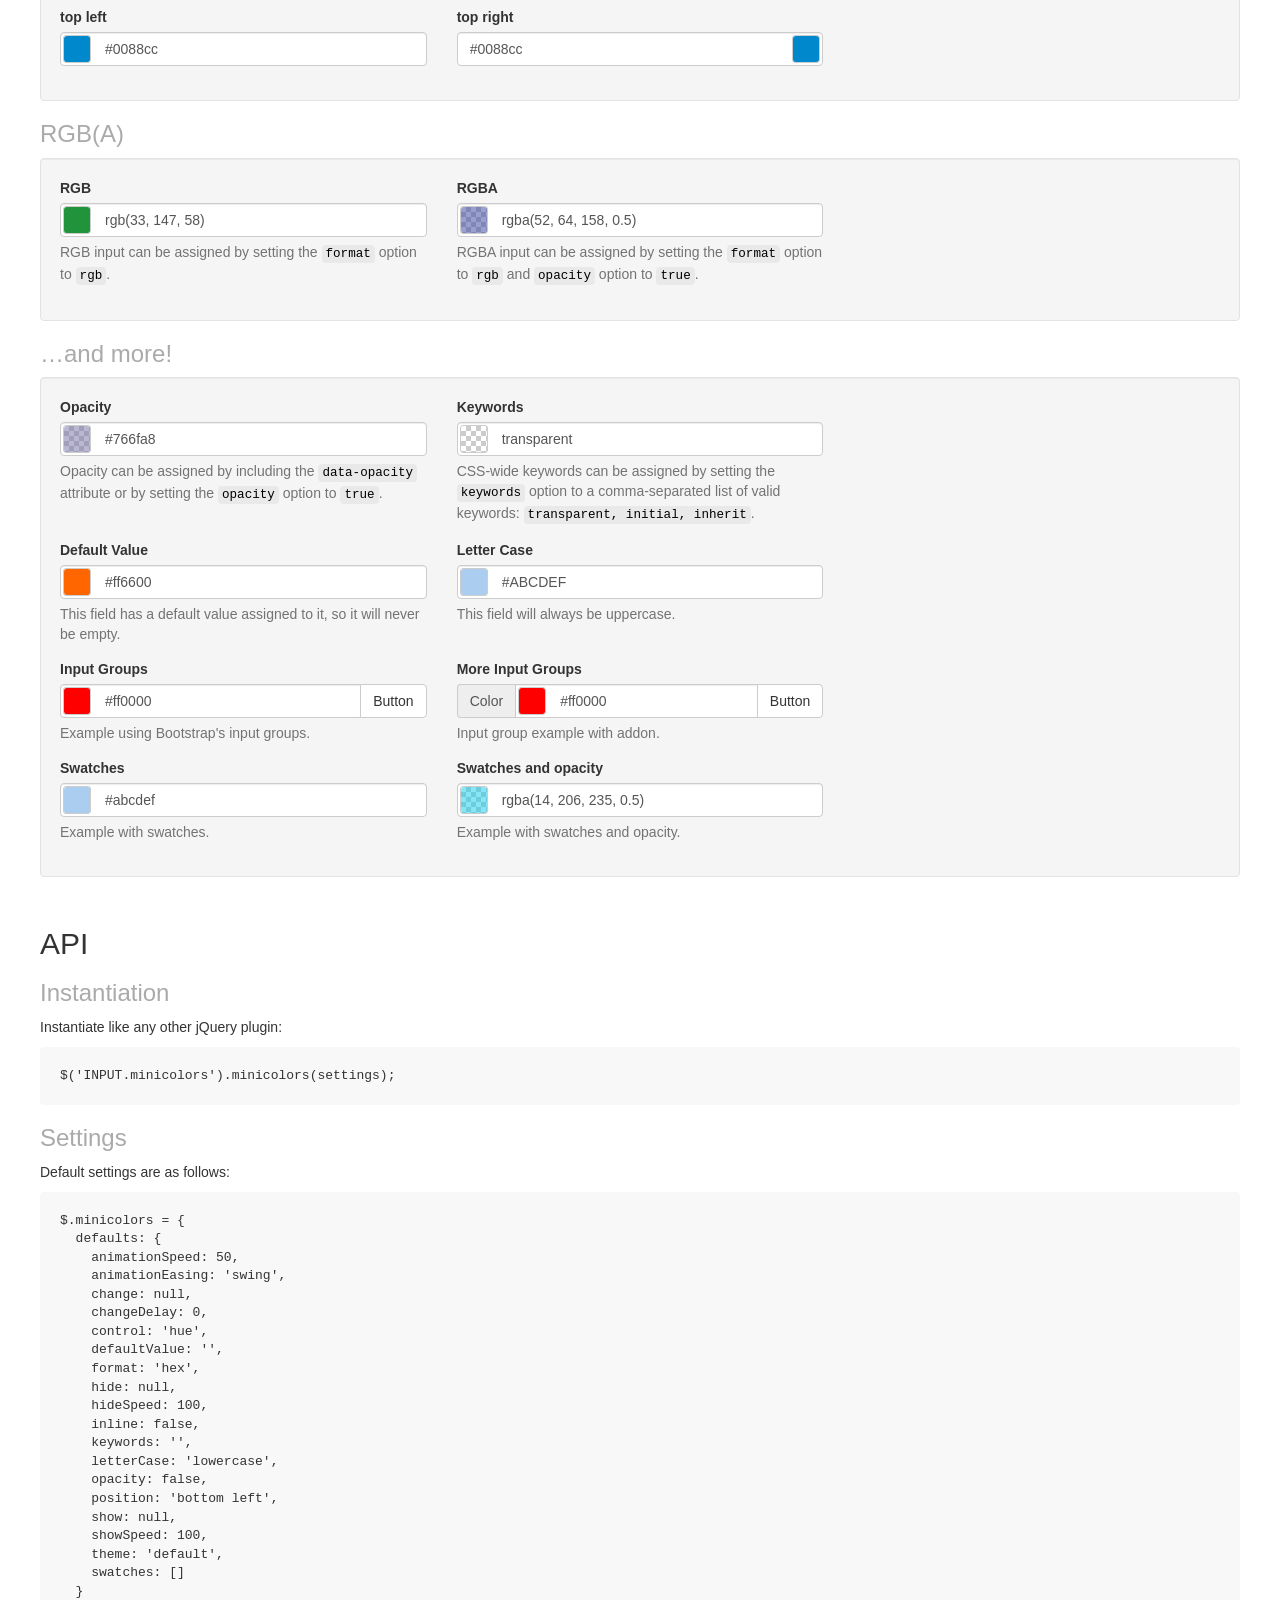
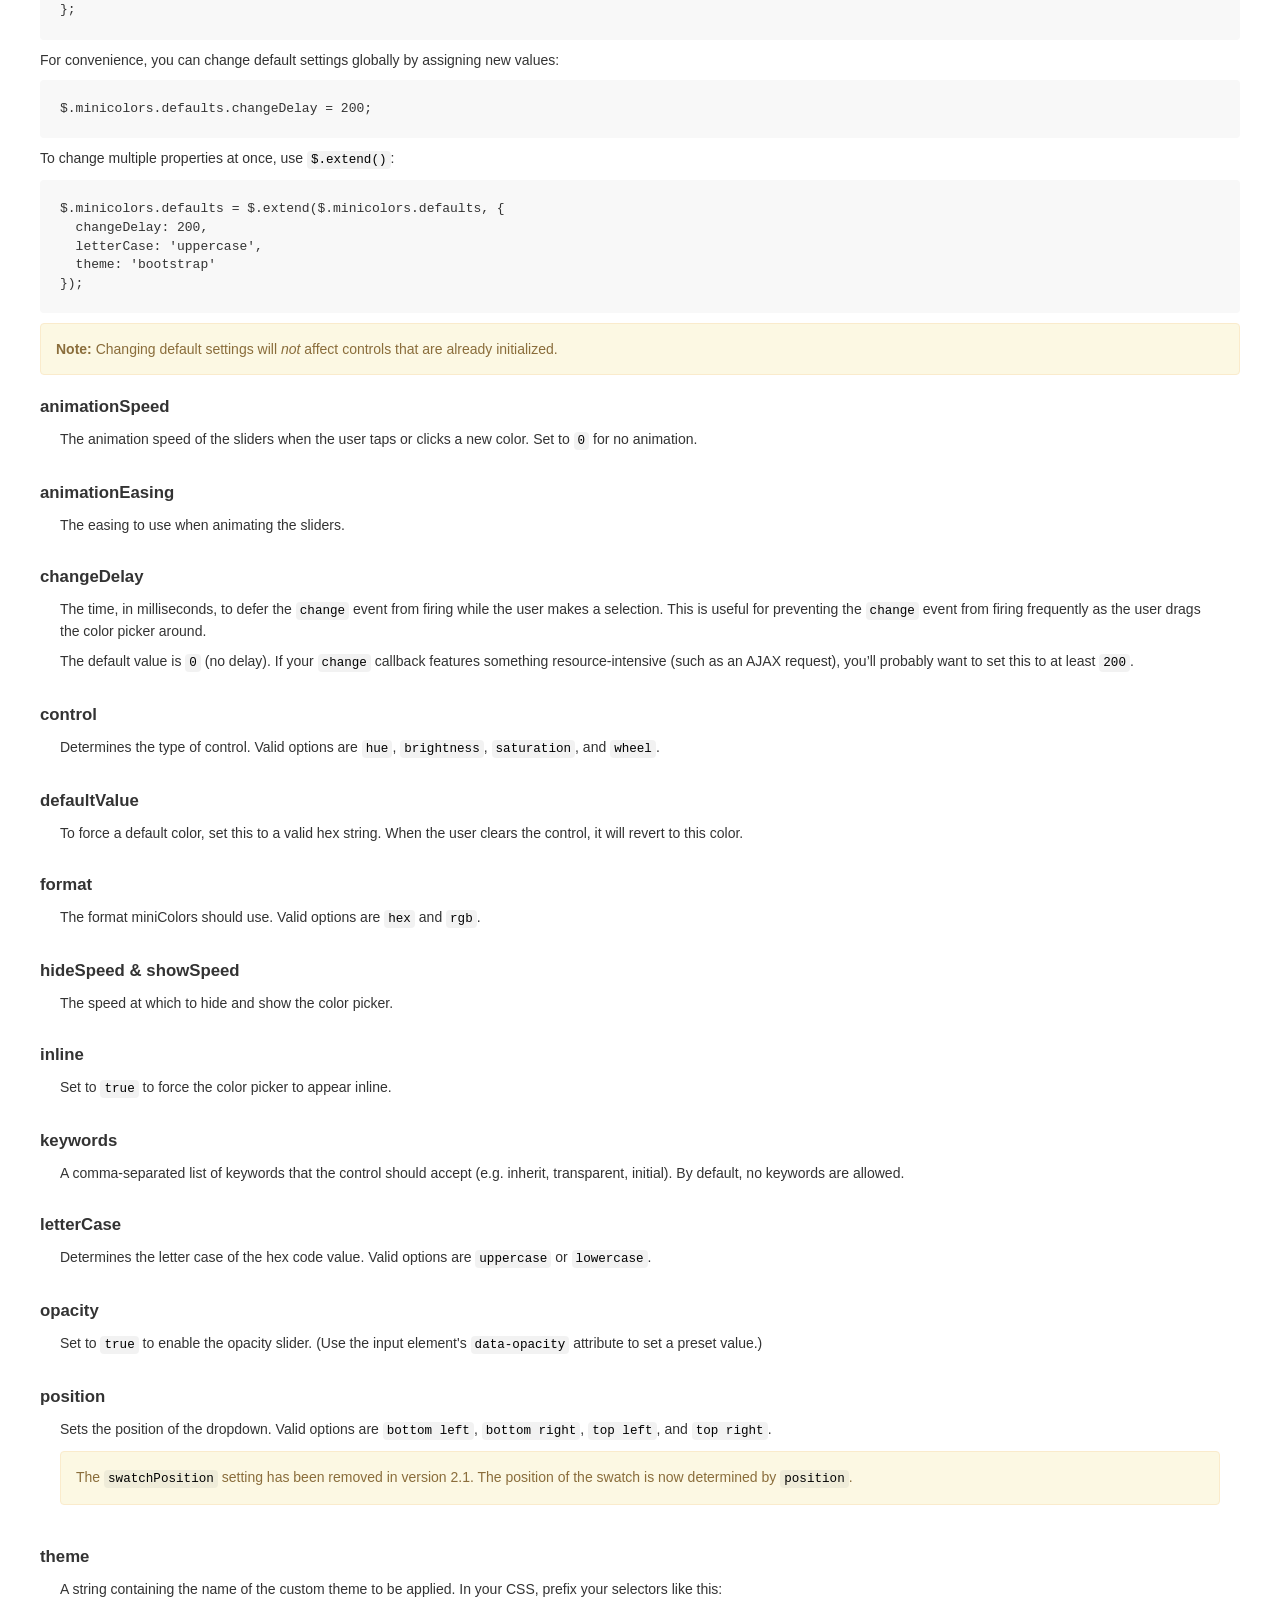
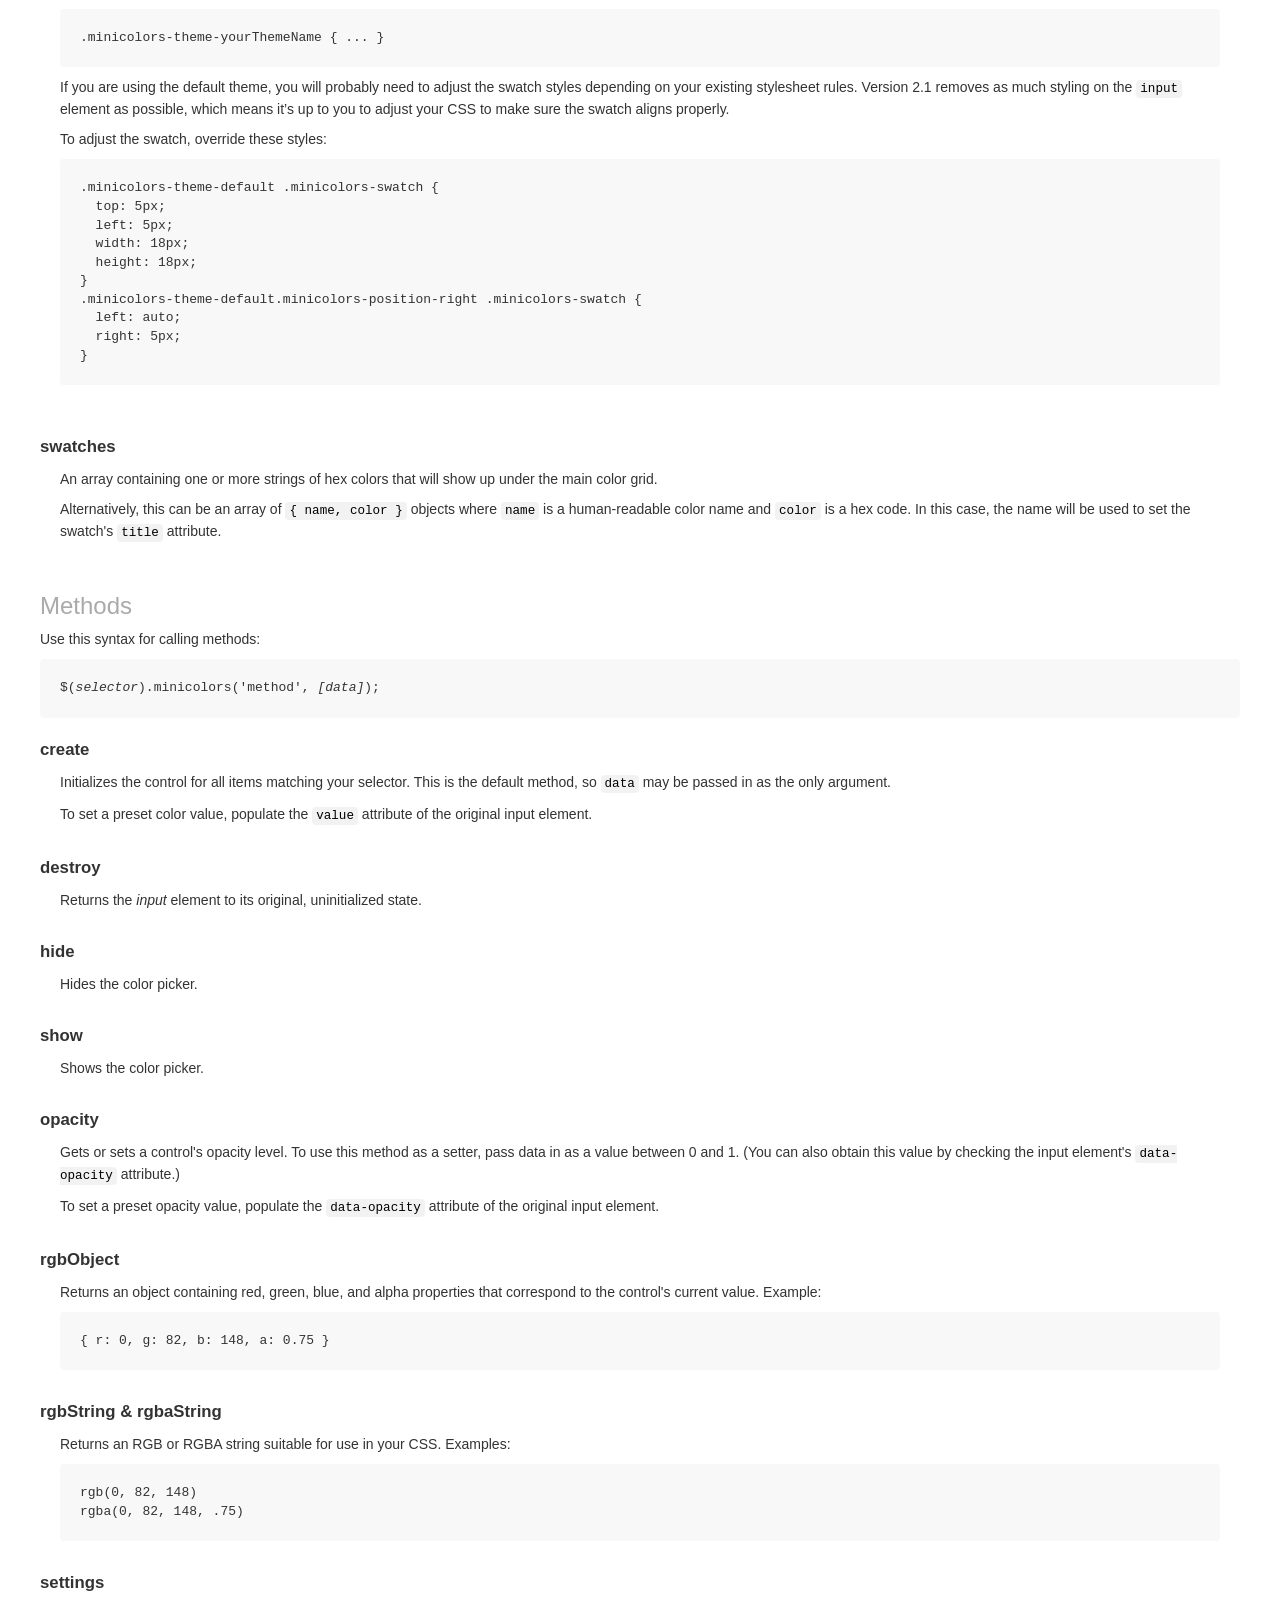
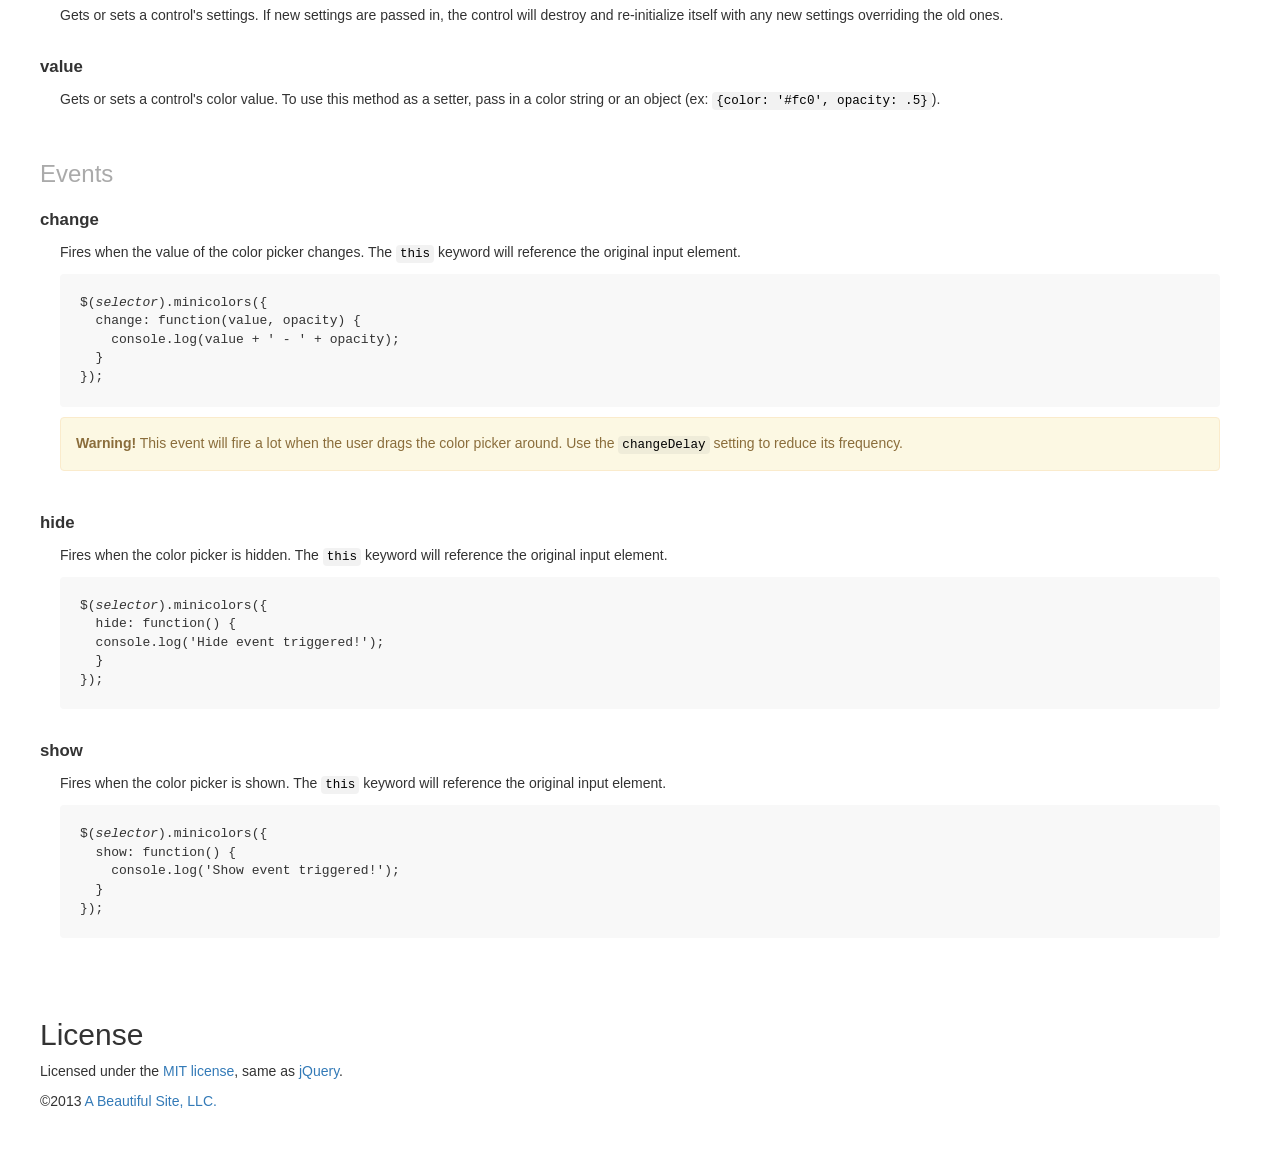
<file: zzprojs/TR3-sto/libs/jquery/miniColors/index.html>
<!DOCTYPE html>
<html>
<head>
  <title>jQuery MiniColors</title>
  <meta charset="utf-8">

  <!-- jQuery -->
  <script src="https://ajax.googleapis.com/ajax/libs/jquery/1.10.2/jquery.min.js"></script>

  <!-- Bootstrap 3 -->
  <link rel="stylesheet" href="https://netdna.bootstrapcdn.com/bootstrap/3.3.1/css/bootstrap.min.css">
  <script src="https://netdna.bootstrapcdn.com/bootstrap/3.3.1/js/bootstrap.min.js"></script>

  <!-- MiniColors -->
  <script src="jquery.minicolors.js"></script>
  <link rel="stylesheet" href="jquery.minicolors.css">

  <style>
    dl {
      margin: 20px 0;
    }
    dt {
      font-size: 120%;
    }
    dd {
      padding: 10px 20px 20px 20px;
    }
    dd:last-child {
      border-bottom: none;
    }
    code {
      color: black;
      border: none;
      background: rgba(128, 128, 128, .1);
    }
    [dir=rtl] code {
      direction: ltr;
    }
    pre {
      background: #f8f8f8;
      border: none;
      color: #333;
      padding: 20px;
    }
    [dir=rtl] pre {
      direction: ltr;
    }
    h2 {
      margin-top: 50px;
    }
    h3 {
      color: #aaa;
    }
    .jumbotron {
      padding: 40px;
    }
    .jumbotron h1 {
      margin-top: 0;
    }
    .jumbotron p:last-child {
      margin-bottom: 0;
    }
  </style>

  <script>
    $(document).ready( function() {

      $('.demo').each( function() {
        //
        // Dear reader, it's actually very easy to initialize MiniColors. For example:
        //
        //  $(selector).minicolors();
        //
        // The way I've done it below is just for the demo, so don't get confused
        // by it. Also, data- attributes aren't supported at this time...they're
        // only used for this demo.
        //
        $(this).minicolors({
          control: $(this).attr('data-control') || 'hue',
          defaultValue: $(this).attr('data-defaultValue') || '',
          format: $(this).attr('data-format') || 'hex',
          keywords: $(this).attr('data-keywords') || '',
          inline: $(this).attr('data-inline') === 'true',
          letterCase: $(this).attr('data-letterCase') || 'lowercase',
          opacity: $(this).attr('data-opacity'),
          position: $(this).attr('data-position') || 'bottom',
          swatches: $(this).attr('data-swatches') ? $(this).attr('data-swatches').split('|') : [],
          change: function(value, opacity) {
            if( !value ) return;
            if( opacity ) value += ', ' + opacity;
            if( typeof console === 'object' ) {
              console.log(value);
            }
          },
          theme: 'bootstrap'
        });

      });

    });
  </script>
</head>
<body>
  <div class="row" style="margin: 40px 40px;">
    <div class="col-12">

      <!-- Intro -->
      <div id="intro" class="jumbotron">
        <h1>jQuery MiniColors</h1>
        <p class="text-muted">
          Now with Bootstrap 3 support!
        </p>
        <p>
          A project by <a href="https://www.abeautifulsite.net/">A Beautiful Site</a>,
          originally developed for <a href="https://www.surrealcms.com/">Surreal CMS</a>.
        </p>
      </div>

      <!-- Contents -->
      <h2 id="contents">Contents</h2>
      <ul>
        <li><a href="#download">Download</a></li>
        <li><a href="#demos">Demos</a></li>
        <li><a href="#api">API</a>
          <ul>
            <li><a href="#instantiation">Instantiation</a></li>
            <li><a href="#settings">Settings</a></li>
            <li><a href="#methods">Methods</a></li>
            <li><a href="#events">Events</a></li>
          </ul>
        </li>
        <li><a href="#license">License</a></li>
      </ul>

      <!-- Download -->
      <h2 id="download">Download</h2>
      <p>
        This project is on GitHub. Feel free to post bug reports, feature requests, and code
        improvements on the official project page.
      </p>
      <p>
        <a href="https://github.com/claviska/jquery-minicolors" class="btn btn-success">Download on GitHub</a>
      </p>

      <!-- Demos -->
      <h2 id="demos">Demos</h2>
      <p>
        This is the main demo page, which uses <a href="https://getbootstrap.com/">Bootstrap 3</a>,
        but this plugin works without Bootstrap as well.
      </p>
      <p>
        <a href="without-bootstrap.html" class="btn btn-primary">View Demo Without Bootstrap</a>
      </p>
      <p>
        <a class="btn btn-primary" onclick="$(body).attr('dir')=='rtl'?$(body).removeAttr('dir'):$(body).attr('dir', 'rtl')">Toggle LTR/RTL</a>
      </p>

      <!-- Control types -->
      <h3>Control Types</h3>
      <div class="well">
        <div class="row">
          <div class="col-lg-4 col-sm-4 col-12">

            <div class="form-group">
              <label for="hue-demo">Hue (default)</label>
              <input type="text" id="hue-demo" class="form-control demo" data-control="hue" value="#ff6161">
            </div>
            <div class="form-group">
              <label for="saturation-demo">Saturation</label>
              <input type="text" id="saturation-demo" class="form-control demo" data-control="saturation" value="#0088cc">
            </div>
          </div>

          <div class="col-lg-4 col-sm-4 col-12">
            <div class="form-group">
              <label for="brightness-demo">Brightness</label>
              <input type="text" id="brightness-demo" class="form-control demo" data-control="brightness" value="#00ffff">
            </div>
            <div class="form-group">
              <label for="wheel-demo">Wheel</label>
              <input type="text" id="wheel-demo" class="form-control demo" data-control="wheel" value="#ff99ee">
            </div>
          </div>
        </div>
      </div>

      <!-- Input modes -->
      <h3>Input Modes</h3>
      <div class="well">
        <div class="row">
          <div class="col-lg-4 col-sm-4 col-12">
            <div class="form-group">
              <label for="text-field">Text field</label>
              <br>
              <input type="text" id="text-field" class="form-control demo" value="#70c24a">
            </div>
            <div class="form-group">
              <label for="hidden-input">Hidden Input</label>
              <br>
              <input type="hidden" id="hidden-input" class="demo" value="#db913d">
            </div>
          </div>
          <div class="col-lg-4 col-sm-4 col-12">
            <div class="form-group">
              <label for="inline">Inline</label>
              <br>
              <input type="text" id="inline" class="form-control demo" data-inline="true" value="#4fc8db">
            </div>
          </div>
        </div>
      </div>

      <!-- Positions -->
      <h3>Positions</h3>
      <div class="well">
        <p>
          Valid positions include <code>bottom left</code>, <code>bottom right</code>, <code>top
          left</code>, and <code>top right</code>.
        </p>
        <div class="row">
          <div class="col-lg-4 col-sm-4 col-12">
            <div class="form-group">
              <label for="position-bottom-left">bottom left (default)</label>
              <input type="text" id="position-bottom-left" class="form-control demo" data-position="bottom left" value="#0088cc">
            </div>
            <div class="form-group">
              <label for="position-top-left">top left</label>
              <input type="text" id="position-top-left" class="form-control demo" data-position="top left" value="#0088cc">
            </div>
          </div>
          <div class="col-lg-4 col-sm-4 col-12">
            <div class="form-group">
              <label for="position-bottom-right">bottom right</label>
              <input type="text" id="position-bottom-right" class="form-control demo" data-position="bottom right" value="#0088cc">
            </div>
            <div class="form-group">
              <label for="position-top-right">top right</label>
              <input type="text" id="position-top-right" class="form-control demo" data-position="top right" value="#0088cc">
            </div>
          </div>
          <div class="col-lg-4 col-sm-4 col-12">
          </div>
        </div>
      </div>

      <!-- RGB(A) -->
      <h3>RGB(A)</h3>
      <div class="well">
        <div class="row">
          <div class="col-lg-4 col-sm-4 col-12">
            <div class="form-group">
              <label for="rgb">RGB</label>
              <br>
              <input type="text" id="rgb" class="form-control demo" data-format="rgb" value="rgb(33, 147, 58)">
              <span class="help-block">
                RGB input can be assigned by setting the <code>format</code> option
                to <code>rgb</code>.
              </span>
            </div>
          </div>
          <div class="col-lg-4 col-sm-4 col-12">
            <div class="form-group">
              <label for="rgba">RGBA</label>
              <br>
              <input type="text" id="rgba" class="form-control demo" data-format="rgb" data-opacity=".5" value="rgba(52, 64, 158, 0.5)">
              <span class="help-block">
                RGBA input can be assigned by setting the <code>format</code>
                option to <code>rgb</code> and <code>opacity</code> option to
                <code>true</code>.
              </span>
            </div>
          </div>
        </div>
      </div>

      <!-- and more -->
      <h3>&hellip;and more!</h3>
      <div class="well">
        <div class="row">
          <div class="col-lg-4 col-sm-4 col-12">
            <div class="form-group">
              <label for="opacity">Opacity</label>
              <br>
              <input type="text" id="opacity" class="form-control demo" data-opacity=".5" value="#766fa8">
              <span class="help-block">
                Opacity can be assigned by including the <code>data-opacity</code>
                attribute or by setting the <code>opacity</code> option to
                <code>true</code>.
              </span>
            </div>
          </div>
          <div class="col-lg-4 col-sm-4 col-12">
            <div class="form-group">
              <label for="keywords">Keywords</label>
              <br>
              <input type="text" id="keywords" class="form-control demo" data-keywords="transparent, initial, inherit" value="transparent">
              <span class="help-block">
                CSS-wide keywords can be assigned by setting the <code>keywords</code>
                option to a comma-separated list of valid keywords: <code>transparent,
                initial, inherit</code>.
              </span>
            </div>
          </div>
        </div>
        <div class="row">
          <div class="col-lg-4 col-sm-4 col-12">
            <div class="form-group">
              <label for="default-value">Default Value</label>
              <br>
              <input type="text" id="default-value" class="form-control demo" data-defaultValue="#ff6600">
              <span class="help-block">
                This field has a default value assigned to it, so it will never be empty.
              </span>
            </div>
          </div>
          <div class="col-lg-4 col-sm-4 col-12">
            <div class="form-group">
              <label for="letter-case">Letter Case</label>
              <br>
              <input type="text" id="letter-case" class="form-control demo" data-letterCase="uppercase" value="#abcdef">
              <span class="help-block">
                This field will always be uppercase.
              </span>
            </div>
          </div>
        </div>
        <div class="row">
          <div class="col-lg-4 col-sm-4 col-12">
            <div class="form-group">
              <label for="input-group">Input Groups</label>
              <div class="input-group">
                <input type="text" id="input-group" class="form-control demo" value="#ff0000"/>
                <span class="input-group-btn">
                  <button class="btn btn-default" type="button">Button</button>
                </span>
              </div>
              <span class="help-block">
                Example using Bootstrap's input groups.
              </span>
            </div>
          </div>
          <div class="col-lg-4 col-sm-4 col-12">
            <div class="form-group">
              <label for="more-input-group">More Input Groups</label>
              <div class="input-group">
                <span class="input-group-addon">Color</span>
                <input type="text" id="more-input-group" class="form-control demo" value="#ff0000"/>
                <span class="input-group-btn">
                  <button class="btn btn-default" type="button">Button</button>
                </span>
              </div>
              <span class="help-block">
                Input group example with addon.
              </span>
            </div>
          </div>
        </div>
        <div class="row">
          <div class="col-lg-4 col-sm-4 col-12">
            <div class="form-group">
              <label for="letter-case">Swatches</label>
              <br>
              <input type="text" id="swatches" class="form-control demo" data-swatches="#ef9a9a|#90caf9|#a5d6a7|#fff59d|#ffcc80|#bcaaa4|#eeeeee|#f44336|#2196f3|#4caf50|#ffeb3b|#ff9800|#795548|#9e9e9e" value="#abcdef">
              <span class="help-block">
                Example with swatches.
              </span>
            </div>
          </div>
          <div class="col-lg-4 col-sm-4 col-12">
            <div class="form-group">
              <label for="letter-case">Swatches and opacity</label>
              <br>
              <input type="text" id="swatches" class="form-control demo" data-format="rgb" data-opacity="1" data-swatches="#fff|#000|#f00|#0f0|#00f|#ff0|rgba(0,0,255,0.5)"  value="rgba(14, 206, 235, .5)">
              <span class="help-block">
                Example with swatches and opacity.
              </span>
            </div>
          </div>
        </div>
      </div>

      <!-- API -->
      <h2 id="api">API</h2>

      <!-- Instantiation -->
      <h3 id="instantiation">Instantiation</h3>
      <p>
        Instantiate like any other jQuery plugin:
      </p>
      <pre>$('INPUT.minicolors').minicolors(settings);</pre>

      <!-- Settings -->
      <h3 id="settings">Settings</h3>

      <p>
        Default settings are as follows:
      </p>
<pre>
$.minicolors = {
  defaults: {
    animationSpeed: 50,
    animationEasing: 'swing',
    change: null,
    changeDelay: 0,
    control: 'hue',
    defaultValue: '',
    format: 'hex',
    hide: null,
    hideSpeed: 100,
    inline: false,
    keywords: '',
    letterCase: 'lowercase',
    opacity: false,
    position: 'bottom left',
    show: null,
    showSpeed: 100,
    theme: 'default',
    swatches: []
  }
};
</pre>
      <p>
        For convenience, you can change default settings globally by assigning new values:
      </p>
<pre>
$.minicolors.defaults.changeDelay = 200;
</pre>
      <p>
        To change multiple properties at once, use <code>$.extend()</code>:
      </p>
<pre>
$.minicolors.defaults = $.extend($.minicolors.defaults, {
  changeDelay: 200,
  letterCase: 'uppercase',
  theme: 'bootstrap'
});
</pre>
      <p class="alert alert-warning">
        <strong>Note:</strong> Changing default settings will <em>not</em> affect controls that
        are already initialized.
      </p>

      <dl>
        <dt>animationSpeed</dt>
        <dd>
          <p>
            The animation speed of the sliders when the user taps or clicks a new color. Set to
            <code>0</code> for no animation.
          </p>
        </dd>

        <dt>animationEasing</dt>
        <dd>
          <p>
            The easing to use when animating the sliders.
          </p>
        </dd>

        <dt>changeDelay</dt>
        <dd>
          <p>
            The time, in milliseconds, to defer the <code>change</code> event from firing while
            the user makes a selection. This is useful for preventing the <code>change</code> event
            from firing frequently as the user drags the color picker around.
          </p>
          <p>
            The default value is <code>0</code> (no delay). If your <code>change</code> callback
            features something resource-intensive (such as an AJAX request), you’ll probably want
            to set this to at least <code>200</code>.
          </p>
        </dd>

        <dt>control</dt>
        <dd>
          <p>
            Determines the type of control. Valid options are <code>hue</code>, <code>brightness</code>,
            <code>saturation</code>, and <code>wheel</code>.
          </p>
        </dd>

        <dt>defaultValue</dt>
        <dd>
          <p>
            To force a default color, set this to a valid hex string. When the user clears the
            control, it will revert to this color.
          </p>
        </dd>

        <dt>format</dt>
        <dd>
          <p>
            The format miniColors should use. Valid options are <code>hex</code> and
            <code>rgb</code>.
          </p>
        </dd>

        <dt>hideSpeed &amp; showSpeed</dt>
        <dd>
          <p>
            The speed at which to hide and show the color picker.
          </p>
        </dd>

        <dt>inline</dt>
        <dd>
          <p>
            Set to <code>true</code> to force the color picker to appear inline.
          </p>
        </dd>

        <dt>keywords</dt>
        <dd>
          <p>
            A comma-separated list of keywords that the control should accept (e.g. inherit,
            transparent, initial). By default, no keywords are allowed.
          </p>
        </dd>

        <dt>letterCase</dt>
        <dd>
          <p>
            Determines the letter case of the hex code value. Valid options are <code>uppercase</code>
            or <code>lowercase</code>.
          </p>
        </dd>

        <dt>opacity</dt>
        <dd>
          <p>
            Set to <code>true</code> to enable the opacity slider. (Use the input element's
            <code>data-opacity</code> attribute to set a preset value.)
          </p>
        </dd>

        <dt>position</dt>
        <dd>
          <p>
            Sets the position of the dropdown. Valid options are <code>bottom left</code>,
            <code>bottom right</code>, <code>top left</code>, and <code>top right</code>.
          </p>
          <p class="alert alert-warning">
            The <code>swatchPosition</code> setting has been removed in version 2.1. The position
            of the swatch is now determined by <code>position</code>.
          </p>
        </dd>

        <dt>theme</dt>
        <dd>
          <p>
            A string containing the name of the custom theme to be applied. In your CSS, prefix
            your selectors like this:
          </p>
<pre>
.minicolors-theme-yourThemeName { ... }
</pre>
          <p>
            If you are using the default theme, you will probably need to adjust the swatch
            styles depending on your existing stylesheet rules. Version 2.1 removes as much
            styling on the <code>input</code> element as possible, which means it’s up to
            you to adjust your CSS to make sure the swatch aligns properly.
          </p>
          <p>
            To adjust the swatch, override these styles:
          </p>
<pre>
.minicolors-theme-default .minicolors-swatch {
  top: 5px;
  left: 5px;
  width: 18px;
  height: 18px;
}
.minicolors-theme-default.minicolors-position-right .minicolors-swatch {
  left: auto;
  right: 5px;
}
</pre>
          </div>
        </dd>

        <dt>swatches</dt>
        <dd>
          <p>
            An array containing one or more strings of hex colors that will show up under the main
            color grid.
          </p>
          <p>
            Alternatively, this can be an array of <code>{ name, color }</code> objects where
            <code>name</code> is a human-readable color name and <code>color</code> is a hex code.
            In this case, the name will be used to set the swatch's <code>title</code> attribute.
          </p>
        </dd>
      </dl>

      <!-- Methods -->
      <h3 id="methods">Methods</h3>
      <p>Use this syntax for calling methods:</p>
      <pre>$(<em>selector</em>).minicolors('method', <em>[data]</em>);</pre>
      <dl>
        <dt>create</dt>
        <dd>
          <p>
            Initializes the control for all items matching your selector. This is the default
            method, so <code>data</code> may be passed in as the only argument.
          </p>
          <p>
            To set a preset color value, populate the <code>value</code> attribute of the original
            input element.
          </p>
        </dd>

        <dt>destroy</dt>
        <dd>
          <p>
            Returns the <em>input</em> element to its original, uninitialized state.
          </p>
        </dd>

        <dt>hide</dt>
        <dd>
          <p>
            Hides the color picker.
          </p>
        </dd>

        <dt>show</dt>
        <dd>
          <p>
            Shows the color picker.
          </p>
        </dd>

        <dt>opacity</dt>
        <dd>
          <p>
            Gets or sets a control's opacity level. To use this method as a setter, pass data in
            as a value between 0 and 1. (You can also obtain this value by checking the input
            element's <code>data-opacity</code> attribute.)
          </p>
          <p>
            To set a preset opacity value, populate the <code>data-opacity</code> attribute of the
            original input element.
          </p>
        </dd>

        <dt>rgbObject</dt>
        <dd>
          <p>
            Returns an object containing red, green, blue, and alpha properties that correspond to
            the control's current value. Example:
          </p>
          <pre>{ r: 0, g: 82, b: 148, a: 0.75 }</pre>
        </dd>

        <dt>rgbString &amp; rgbaString</dt>
        <dd>
          <p>
            Returns an RGB or RGBA string suitable for use in your CSS. Examples:
          </p>
<pre>
rgb(0, 82, 148)
rgba(0, 82, 148, .75)
</pre>
        </dd>

        <dt>settings</dt>
        <dd>
          <p>
            Gets or sets a control's settings. If new settings are passed in, the control will
            destroy and re-initialize itself with any new settings overriding the old ones.
          </p>
        </dd>

        <dt>value</dt>
        <dd>
          <p>
            Gets or sets a control's color value. To use this method as a setter, pass
            in a color string or an object (ex: <code>{color: '#fc0', opacity: .5}</code>).
          </p>
        </dd>
      </dl>

      <!-- Events -->
      <h3 id="events">Events</h3>
      <dl>
        <dt>change</dt>
        <dd>
          <p>Fires when the value of the color picker changes. The <code>this</code> keyword will reference the original input element.
<pre>
$(<em>selector</em>).minicolors({
  change: function(value, opacity) {
    console.log(value + ' - ' + opacity);
  }
});
</pre>
          <p class="alert alert-warning">
            <strong>Warning!</strong> This event will fire a lot when the user drags the
            color picker around. Use the <code>changeDelay</code> setting to reduce its
            frequency.
          </p>
        </dd>

        <dt>hide</dt>
        <dd>
          <p>
            Fires when the color picker is hidden. The <code>this</code> keyword will reference
            the original input element.
          </p>
<pre>
$(<em>selector</em>).minicolors({
  hide: function() {
  console.log('Hide event triggered!');
  }
});
</pre>
        </dd>

        <dt>show</dt>
        <dd>
          <p>
            Fires when the color picker is shown. The <code>this</code> keyword will reference
            the original input element.
          </p>
<pre>
$(<em>selector</em>).minicolors({
  show: function() {
    console.log('Show event triggered!');
  }
});
</pre>
        </dd>
      </dl>

      <h2 id="license">License</h2>
      <p>
        Licensed under the <a href="https://opensource.org/licenses/MIT">MIT license</a>,
        same as <a href="https://jquery.org/license/">jQuery</a>.
      </p>
      <p>
        &copy;2013 <a href="https://www.abeautifulsite.net/">A Beautiful Site, LLC.</a>
      </p>
    </div>
  </div>
</body>
</html>
</file>
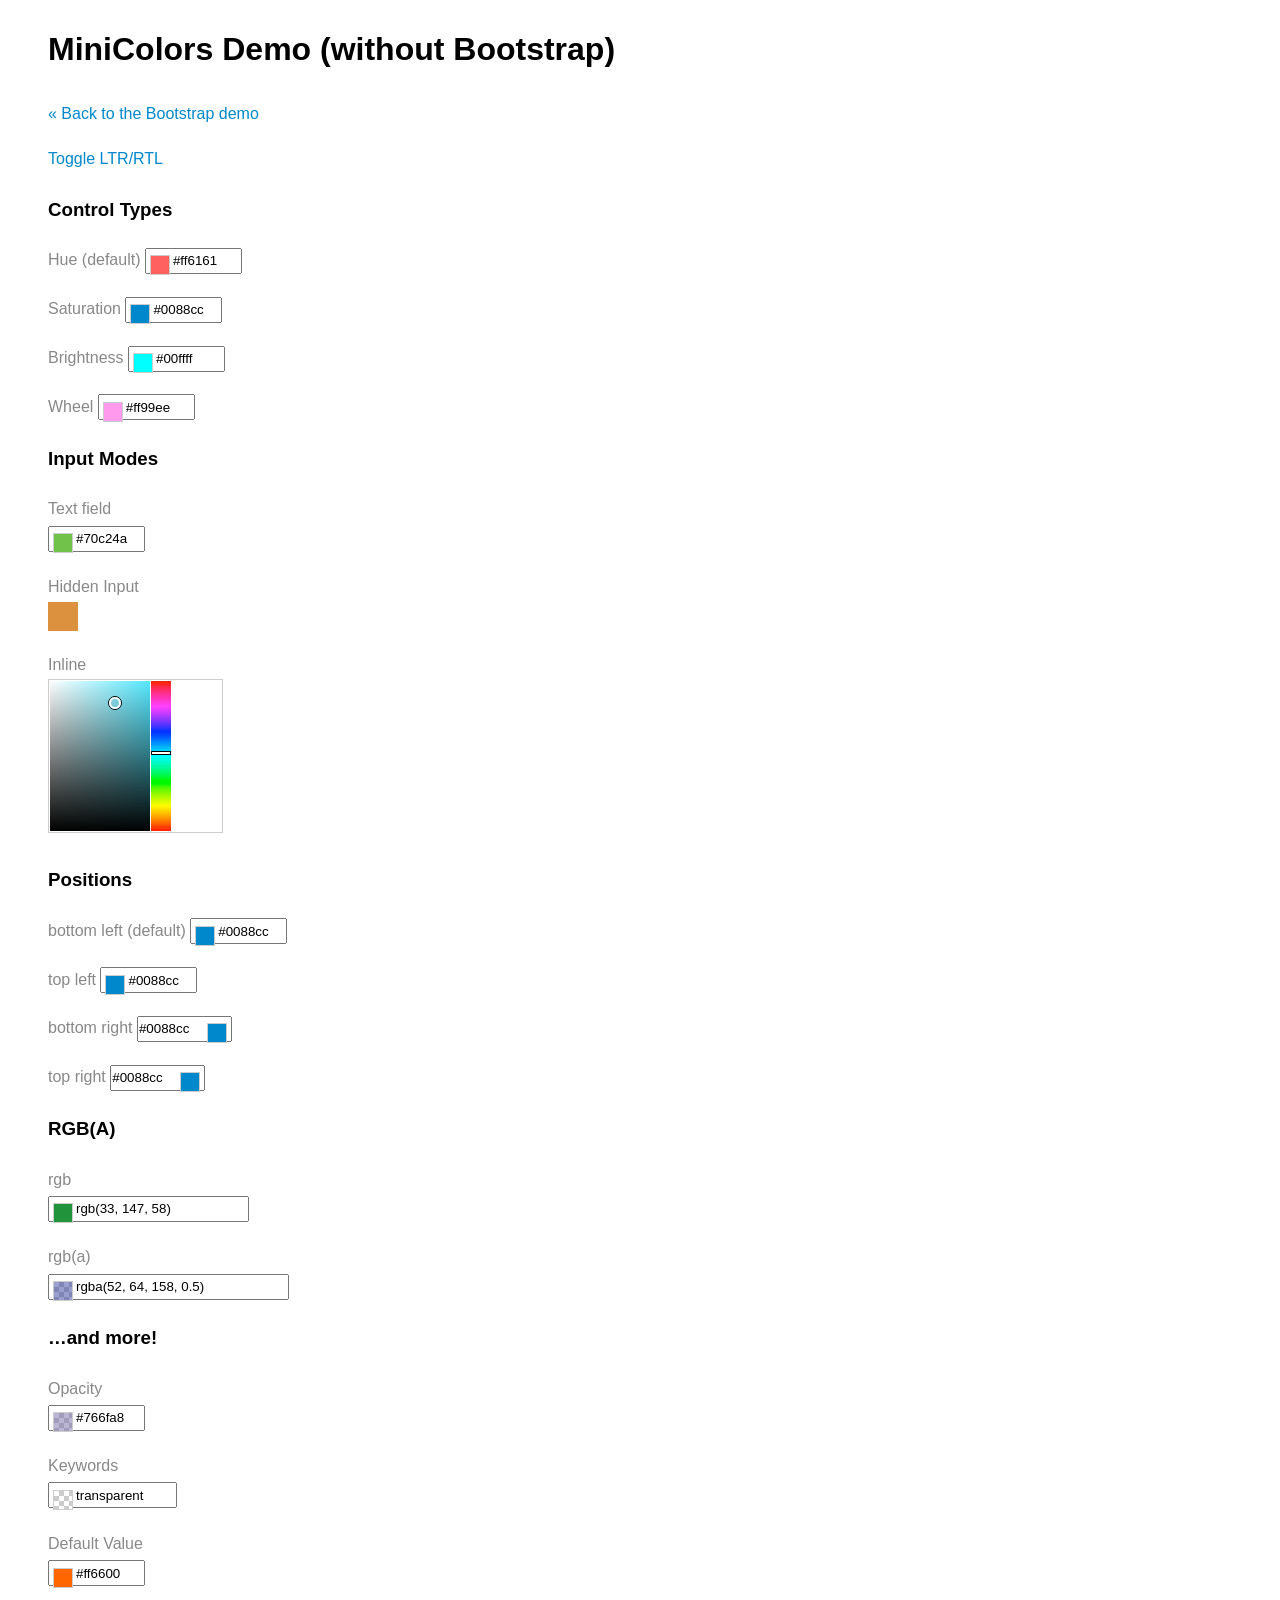
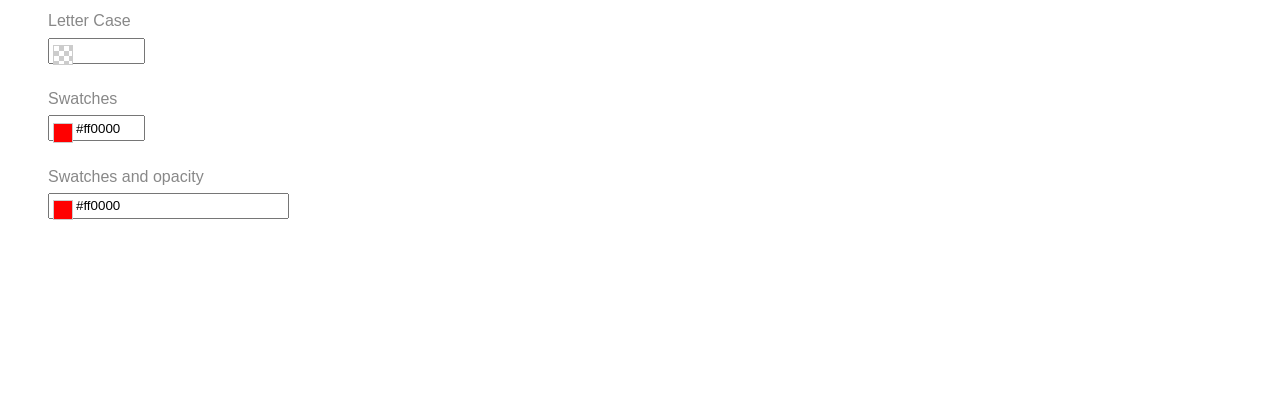
<file: zzprojs/TR3-sto/libs/jquery/miniColors/without-bootstrap.html>
<!doctype html>
<html>
<head>
  <title>jQuery MiniColors</title>
  <meta charset="utf-8">

  <!-- jQuery -->
  <script src="https://ajax.googleapis.com/ajax/libs/jquery/1.10.2/jquery.min.js"></script>

  <!-- MiniColors -->
  <script src="jquery.minicolors.js"></script>
  <link rel="stylesheet" href="jquery.minicolors.css">

  <style>
    body {
      font: 16px sans-serif;
      line-height: 1.8;
      padding: 0 40px;
      margin-bottom: 200px;
    }
    a {
      color: #08c;
      text-decoration: none;
    }
    a:hover {
      text-decoration: underline;
    }
    .form-group {
      margin: 20px 0;
    }
    label {
      color: #888;
    }
  </style>

  <script>
    $(document).ready( function() {

      $('.demo').each( function() {
        //
        // Dear reader, it's actually very easy to initialize MiniColors. For example:
        //
        //  $(selector).minicolors();
        //
        // The way I've done it below is just for the demo, so don't get confused
        // by it. Also, data- attributes aren't supported at this time. Again,
        // they're only used for the purposes of this demo.
        //
        $(this).minicolors({
          control: $(this).attr('data-control') || 'hue',
          defaultValue: $(this).attr('data-defaultValue') || '',
          format: $(this).attr('data-format') || 'hex',
          keywords: $(this).attr('data-keywords') || '',
          inline: $(this).attr('data-inline') === 'true',
          letterCase: $(this).attr('data-letterCase') || 'lowercase',
          opacity: $(this).attr('data-opacity'),
          position: $(this).attr('data-position') || 'bottom',
          swatches: $(this).attr('data-swatches') ? $(this).attr('data-swatches').split('|') : [],
          change: function(hex, opacity) {
            var log;
            try {
              log = hex ? hex : 'transparent';
              if( opacity ) log += ', ' + opacity;
              console.log(log);
            } catch(e) {}
          },
          theme: 'default'
        });

      });

    });
  </script>
</head>
<body>

  <h1>MiniColors Demo (without Bootstrap)</h1>
  <p>
    <a href="index.html">&laquo; Back to the Bootstrap demo</a>
  </p>
  <p>
    <a onclick="$(body).attr('dir')=='rtl'?$(body).removeAttr('dir'):$(body).attr('dir', 'rtl')">Toggle LTR/RTL</a>
  </p>
  <!-- Control Types -->
  <h3>Control Types</h3>
  <div class="form-group">
    <label for="hue-demo">Hue (default)</label>
    <input type="text" id="hue-demo" class="demo" data-control="hue" value="#ff6161">
  </div>
  <div class="form-group">
    <label for="saturation-demo">Saturation</label>
    <input type="text" id="saturation-demo" class="demo" data-control="saturation" value="#0088cc">
  </div>
  <div class="form-group">
    <label for="brightness-demo">Brightness</label>
    <input type="text" id="brightness-demo" class="demo" data-control="brightness" value="#00ffff">
  </div>
  <div class="form-group">
    <label for="wheel-demo">Wheel</label>
    <input type="text" id="wheel-demo" class="demo" data-control="wheel" value="#ff99ee">
  </div>

  <!-- Input modes -->
  <h3>Input Modes</h3>
  <div class="form-group">
    <label for="text-field">Text field</label>
    <br>
    <input type="text" id="text-field" class="demo" value="#70c24a">
  </div>
  <div class="form-group">
    <label for="hidden-input">Hidden Input</label>
    <br>
    <input type="hidden" id="hidden-input" class="demo" value="#db913d">
  </div>
  <div class="form-group">
    <label for="inline">Inline</label>
    <br>
    <input type="text" id="inline" class="demo" data-inline="true" value="#4fc8db">
  </div>

  <!-- Positions -->
  <h3>Positions</h3>
  <div class="form-group">
    <label for="position-bottom-left">bottom left (default)</label>
    <input type="text" id="position-bottom-left" class="demo" data-position="bottom left" value="#0088cc">
  </div>
  <div class="form-group">
    <label for="position-top-left">top left</label>
    <input type="text" id="position-top-left" class="demo" data-position="top left" value="#0088cc">
  </div>
  <div class="form-group">
    <label for="position-bottom-right">bottom right</label>
    <input type="text" id="position-bottom-right" class="demo" data-position="bottom right" value="#0088cc">
  </div>
  <div class="form-group">
    <label for="position-top-right">top right</label>
    <input type="text" id="position-top-right" class="demo" data-position="top right" value="#0088cc">
  </div>

  <!-- RGB(A) -->
  <h3>RGB(A)</h3>
  <div class="form-group">
    <label for="rgb">rgb</label>
    <br>
    <input type="text" id="rgb" class="demo" data-format="rgb" value="rgb(33, 147, 58)">
  </div>
  <div class="form-group">
    <label for="rgba">rgb(a)</label>
    <br>
    <input type="text" id="rgba" class="demo" data-format="rgb" data-opacity=".5" value="rgba(52, 64, 158, 0.5)">
  </div>

  <!-- and more -->
  <h3>&hellip;and more!</h3>
  <div class="form-group">
    <label for="opacity">Opacity</label>
    <br>
    <input type="text" id="opacity" class="demo" data-opacity=".5" value="#766fa8">
  </div>
  <div class="form-group">
    <label for="keywords">Keywords</label>
    <br>
    <input type="text" id="keywords" class="demo" data-keywords="transparent, inherit, initial" value="transparent">
  </div>
  <div class="form-group">
    <label for="default-value">Default Value</label>
    <br>
    <input type="text" id="default-value" class="demo" data-defaultValue="#ff6600">
  </div>
  <div class="form-group">
    <label for="letter-case">Letter Case</label>
    <br>
    <input type="text" id="letter-case" class="demo" data-letterCase="uppercase">
  </div>
  <div class="form-group">
    <label for="letter-case">Swatches</label>
    <br>
    <input type="text" id="swatches" class="demo" data-swatches="#ef9a9a|#90caf9|#a5d6a7|#fff59d|#ffcc80|#bcaaa4|#eeeeee|#f44336|#2196f3|#4caf50|#ffeb3b|#ff9800|#795548|#9e9e9e" value="#f00">
  </div>
  <div class="form-group">
    <label for="letter-case">Swatches and opacity</label>
    <br>
    <input type="text" id="swatches-opacity" class="demo" data-format="rgb" data-opacity="1" data-swatches="#fff|#000|#f00|#0f0|#00f|#ff0|rgba(0,0,255,0.5)" value="#f00">
  </div>

</body>
</html>
</file>
